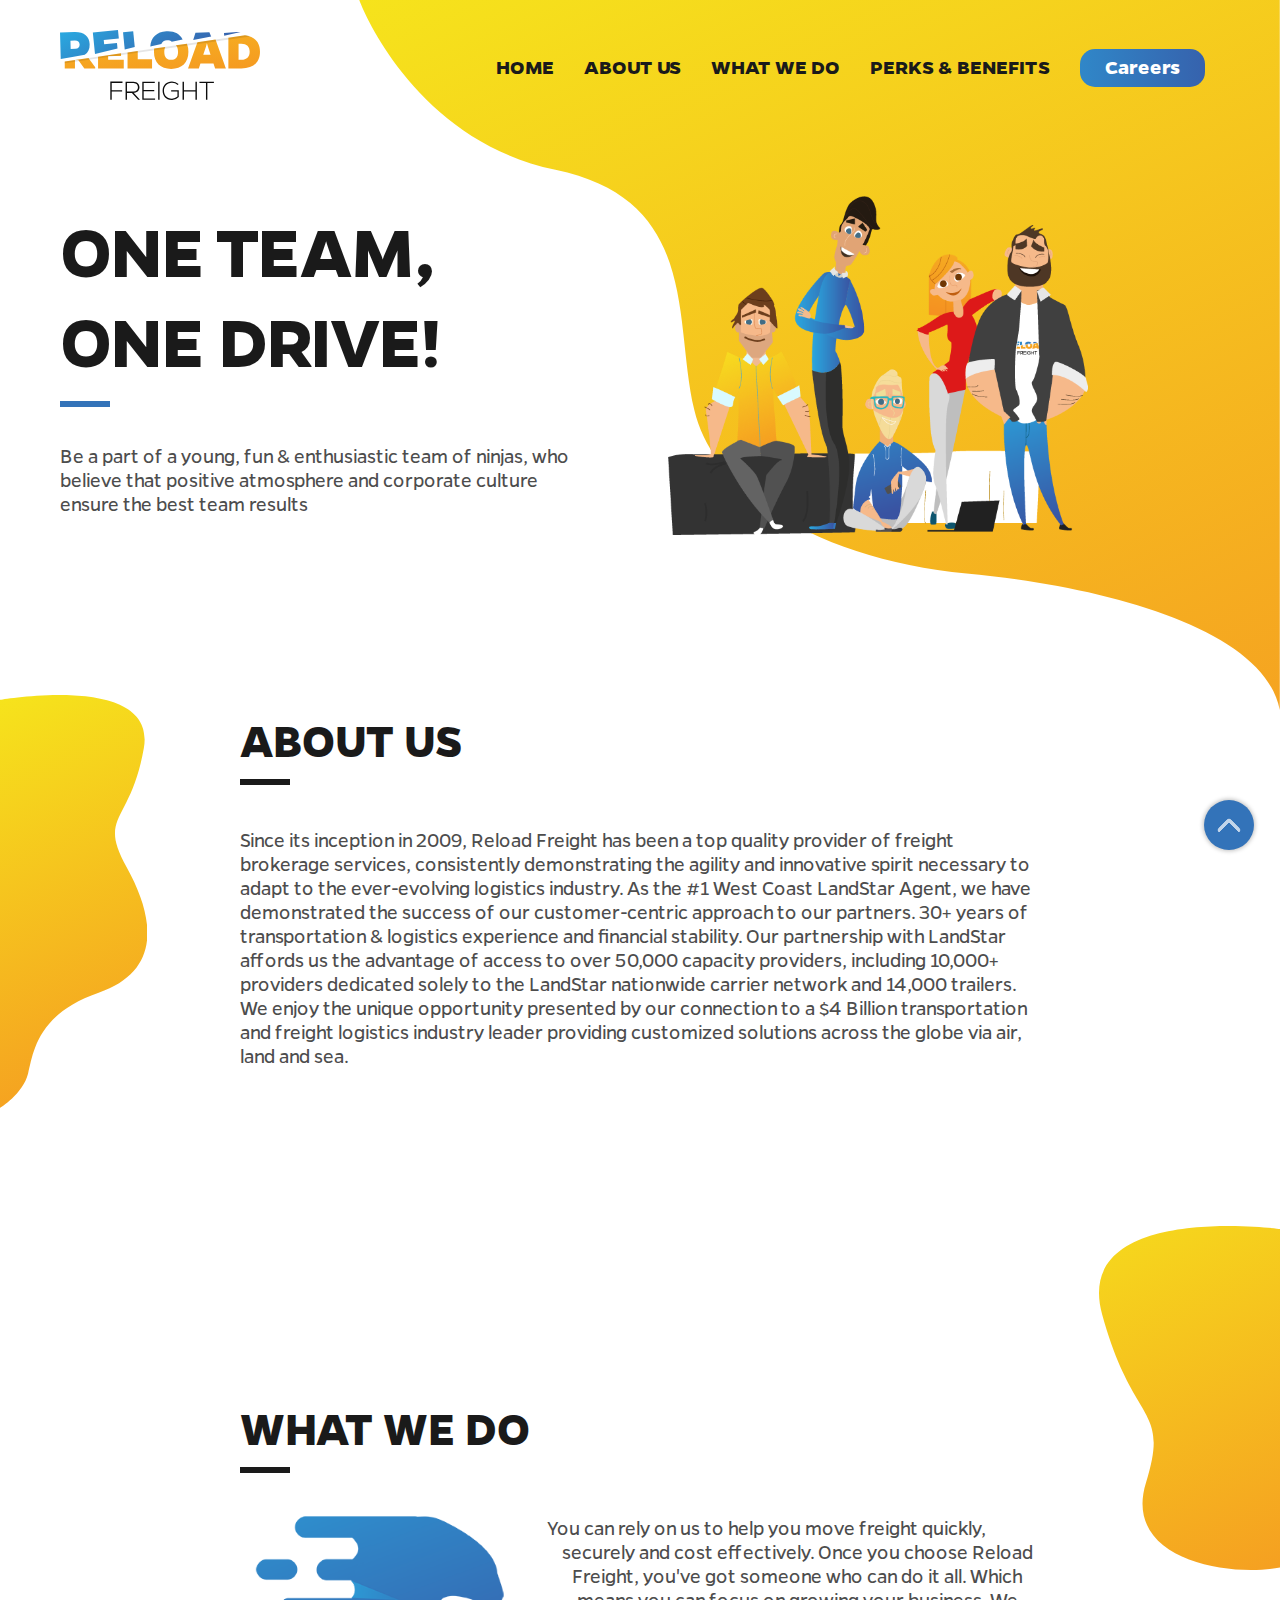
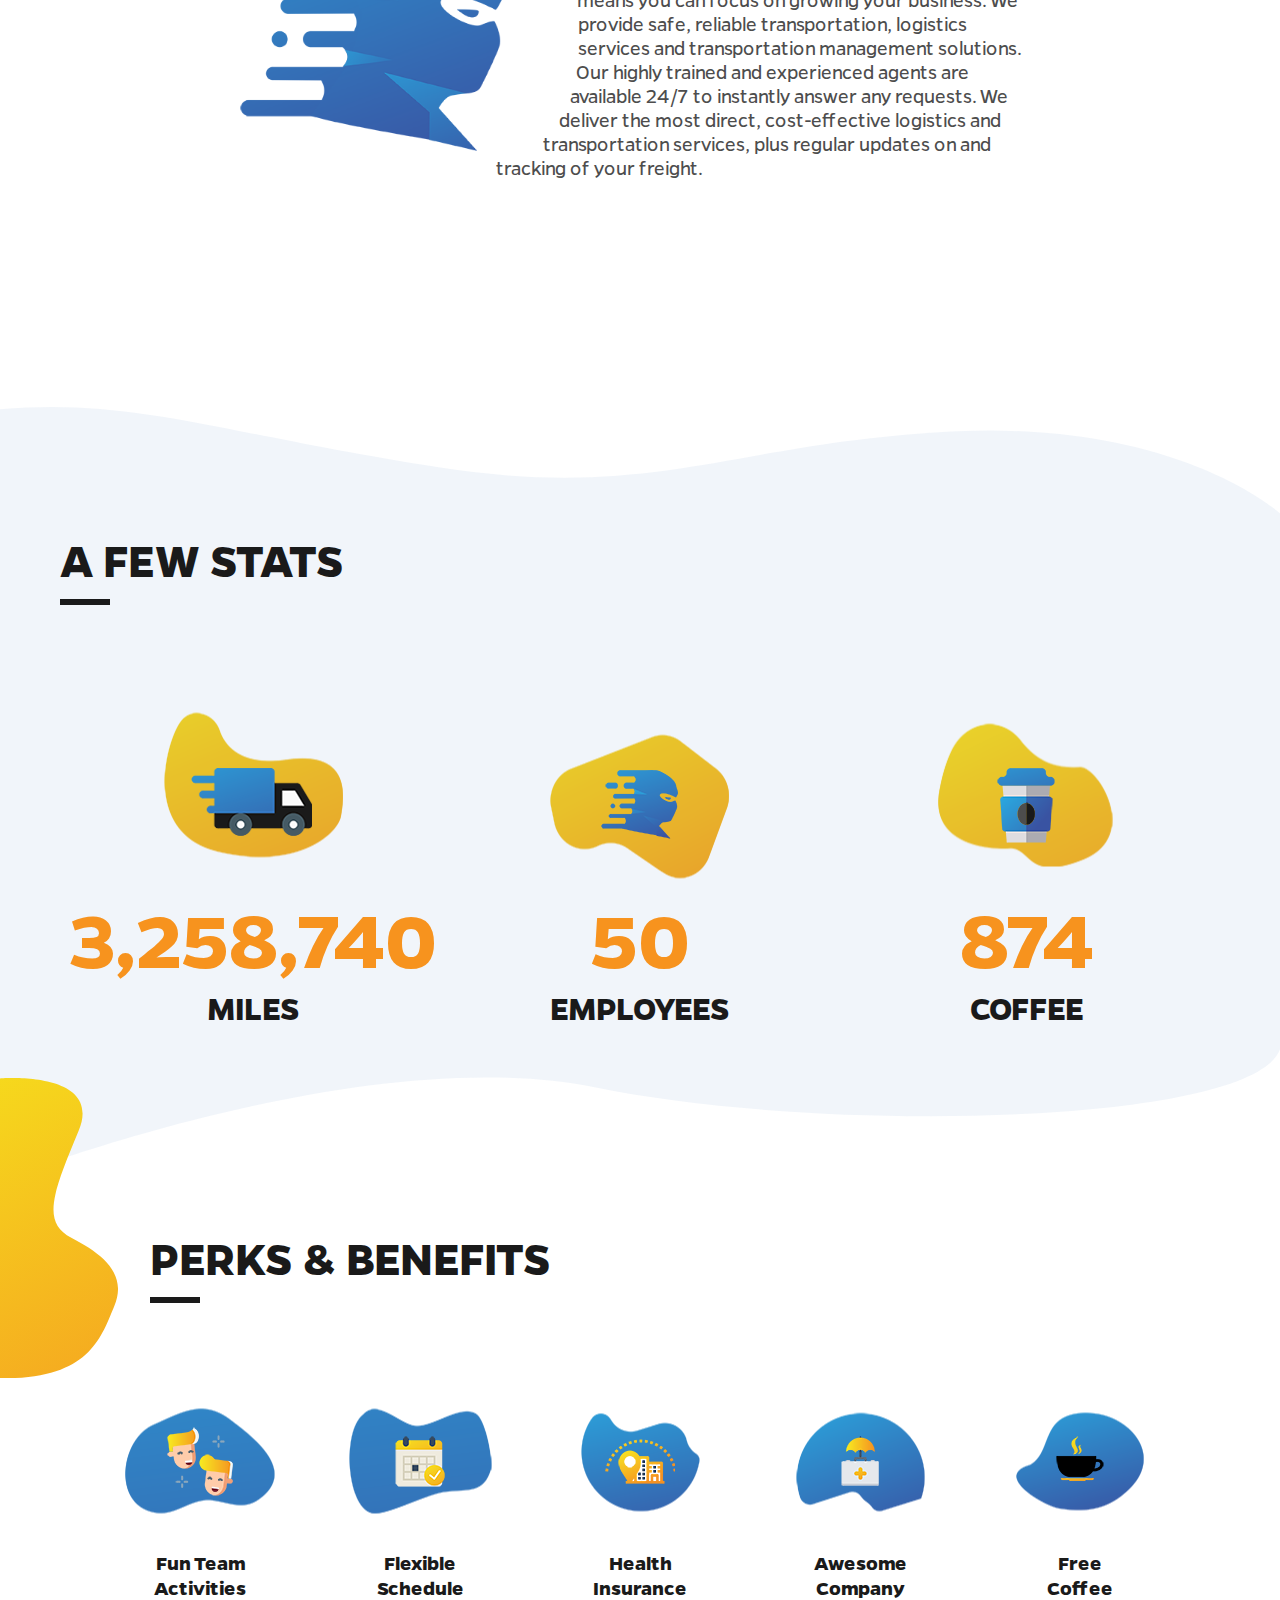
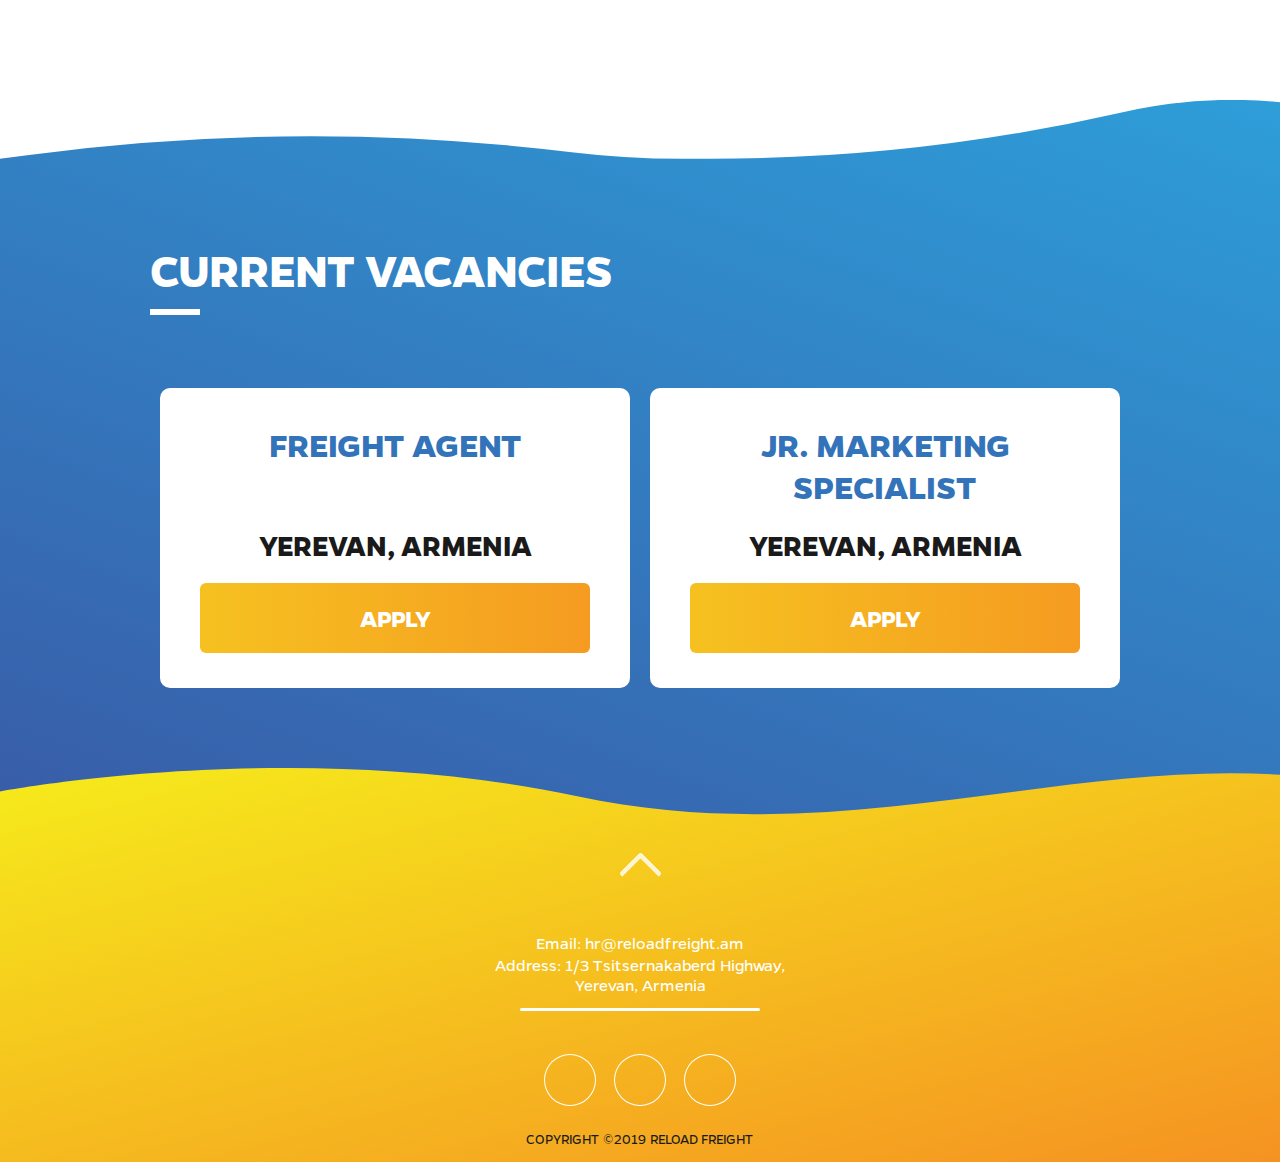
<file: index.html>
<!DOCTYPE html>
<html lang="en">
  <head>
    <!-- Global site tag (gtag.js) - Google Analytics -->
    <script async src="https://www.googletagmanager.com/gtag/js?id=UA-131030607-1"></script>
    <script>
        window.dataLayer = window.dataLayer || [];
        function gtag(){dataLayer.push(arguments);}
        gtag('js', new Date());

        gtag('config', 'UA-131030607-1');
    </script>

    <link rel="icon" type="image/png" href="img/favicon.png" />
    <meta charset="UTF-8">
    <meta name="viewport" content="width=device-width,initial-scale=1.0">
    <meta property="og:type" content="article">
    <meta property="og:description" content="Be a part of a young, fun & enthusiastic team of ninjas, who believe that positive atmosphere and corporate culture ensure the best team results">
    <meta property="og:locale" content="en_GB">
    <meta property="og:title" content="One Team, One Drive!">
    <meta property="og:image" content="http://reloadfreight.am/img/preview.png">
    <meta property="og:url" content="http://reloadfreight.am/">
    <title>Reload Freight</title>
     <!-- stylesheets -->
    <link rel="stylesheet" href="css/style.css"/> 
    <link rel="stylesheet" href="css/jquery.bxslider.css">
    <link rel="stylesheet" href="https://use.fontawesome.com/releases/v5.3.1/css/all.css" integrity="sha384-mzrmE5qonljUremFsqc01SB46JvROS7bZs3IO2EmfFsd15uHvIt+Y8vEf7N7fWAU" crossorigin="anonymous">

    <link rel="stylesheet" href="css/jquery-ui.css"/>
    <script src="js/jquery-3.2.1.min.js"></script>
    <script src="js/code.js"></script>   
    <!-- <script src="js/scroll.js"></script>    -->
  </head>
  <body class="main">
    <div class="goUp"></div>
    <div class="responsiveMenu">
      <div>
        <div class="close">
          <a href="#"></a>
        </div>
        <!--for sidebarBack-->
        <ul>
          <li><a href="#home">HOME</a></li>
          <li><a href="#aboutUs">ABOUT US</a></li>
          <li><a href="#whatDo">WHAT WE DO</a></li>
          <li><a href="#perks">PERKS  &amp; BENEFITS</a></li>
          <li class="active"><a href="career.html">CAREERS</a></li>
        </ul>
      </div>
    </div>
    <section id="home" class="top">
      <div class="container"> 
        <header>
          <div class="logo"> 
            <a href="index.html"><img src="img/logo.svg" alt="reload"></a>
          </div><!--for logo-->
          <nav>
            <ul>
              <li><a href="#home">HOME</a></li>
              <li><a href="#aboutUs">ABOUT US</a></li>
              <li><a href="#whatDo">WHAT WE DO</a></li>
              <li><a href="#perks">PERKS  &amp; BENEFITS</a></li>
              <li class="btn"><a href="career.html">Careers</a></li>
            </ul>
          </nav>
          <div class="burgerMenu"><span></span></div>
        </header>
        <div class="team">
          <div class="left">
            <h1 class="title">ONE TEAM, <br/>ONE DRIVE!</h1>
            <p class="text">Be a part of a young, fun & enthusiastic team of ninjas, who believe that positive atmosphere and corporate culture ensure the best team results</p>            
          </div><!--for left-->
          <div class="right">
            <img src="img/teamBg.png" alt="team">
          </div><!--for right-->
        </div><!--for team-->
      </div><!--for container-->
    </section><!--for top-->
    
    <section id="aboutUs">      
      <div class="container">  
        <h1 class="title">ABOUT US</h1>
        <p class="text">Since its inception in 2009, Reload Freight has been a top quality provider of freight brokerage services, consistently demonstrating the agility and innovative spirit necessary to adapt to the ever-evolving logistics industry. As the #1 West Coast LandStar Agent, we have demonstrated the success of our customer-centric approach to our partners. 30+ years of transportation & logistics experience and financial stability.  Our partnership with LandStar affords us the advantage of access to over 50,000 capacity providers, including 10,000+ providers dedicated solely to the LandStar nationwide carrier network and 14,000 trailers. We enjoy the unique opportunity presented by our connection to a $4 Billion transportation and freight logistics industry leader providing customized solutions across the globe via air, land and sea. </p>
      </div>
    </section><!--for aboutUs-->
    <section id="whatDo">
      <div class="container">  
        <h1 class="title">WHAT WE DO</h1>
        <div>
          <img src="img/ninja.png" alt="ninja">
          <p class="text">You can rely on us to help you move freight quickly, securely and cost effectively. Once you choose Reload Freight, you've got someone who can do it all. Which means you can focus on growing your business. We provide safe, reliable transportation, logistics services and transportation management solutions. Our highly trained and experienced agents are available 24/7 to instantly answer any requests. We deliver the most direct, cost-effective logistics and transportation services, plus regular updates on and tracking of your freight.</p>
        </div>
      </div>
    </section><!--for whatDo-->
    <section class="stats">
      <svg class="statsBg statTop" data-name="Layer 1" xmlns="http://www.w3.org/2000/svg" xmlns:xlink="http://www.w3.org/1999/xlink" viewBox="0 0 1920 184.76"><path class="cls-1" d="M1920,184.76V159.54s-151-138-484-123-449,105-778,54-456-105-658-87V184.76Z"/></svg>
      <svg class="statsBg statBottom" data-name="Layer 1" xmlns="http://www.w3.org/2000/svg" xmlns:xlink="http://www.w3.org/1999/xlink" viewBox="0 0 1920 229.06"><path class="cls-1" d="M1920,0V32.06c-40,112-676,129-1028,57s-892,140-892,140V0Z" transform="translate(0 0)"/></svg>
      <div class="container">  
        <h1 class="title">A FEW STATS</h1>
        <div class="statsWrap">
          <div>
            <span class="statImg statsMiles"></span>
            <h2 class="statValue counter" data-counter-time="1000" data-counter-delay="10">3,258,740</h2>
            <p class="statName">MILES</p>
          </div>
          <div>
            <span class="statImg statsEmployee"></span>
            <h2 class="statValue counter" data-counter-time="500" data-counter-delay="10">50</h2>
            <p class="statName">EMPLOYEES</p>
          </div>
          <div>
            <span class="statImg statsCoffee"></span>
            <h2 class="statValue counter" data-counter-time="800" data-counter-delay="10" >874</h2>
            <p class="statName">COFFEE</p>
          </div>
        </div><!--for statsWrap-->    
      </div><!--for container-->
    </section><!--for stats-->
    <section id="perks" class="perks">     
      <div class="container">  
        <h1 class="title">PERKS  &amp; BENEFITS</h1>
        <div class="perksWrap">
          <div>
            <span class="perksImg perksFun"></span>
            <h3 class="perksValue">Fun Team Activities</h3>
          </div>
          <div>
            <span class="perksImg perksSchedule"></span>
            <h3 class="perksValue">Flexible Schedule</h3>
          </div>
          <div>
            <span class="perksImg perksInsurance"></span>
            <h3 class="perksValue">Health Insurance</h3>
          </div>
          <div>
            <span class="perksImg perksCulture"></span>
            <h3 class="perksValue">Awesome Company</h3>
          </div>
          <div>
            <span class="perksImg perksCoffee"></span>
            <h3 class="perksValue">Free Coffee</h3>
          </div>
        </div><!--for perksWrap-->    
      </div><!--for container-->
    </section><!--for perks-->
    <section class="vacancy">      
      <div class="container">  
        <h1 class="title">CURRENT VACANCIES</h1>
        <ul class="vacancyWrap">
          <li class="vacancySlide">
            <h3 class="position oneRow">FREIGHT AGENT</h3>
            <p class="location">YEREVAN, ARMENIA</p>
            <a href="career.html" class="vacancyLink">APPLY</a>
          </li>
          <li class="vacancySlide">
            <h3 class="position">JR. MARKETING SPECIALIST</h3>
            <p class="location">YEREVAN, ARMENIA</p>
            <a href="career.html" class="vacancyLink">APPLY</a>
          </li>          
        </ul><!--for vacancyWrap-->    
      </div><!--for container-->
    </section><!--for vacancy-->
    <footer>      
      <a href="#home" class="arrowUp"></a>
      <ul class="contacts">
        <!-- <li>Phone: (374)55 555 555</li> -->
        <li>Email: hr@reloadfreight.am</li>
        <li>Address: 1/3 Tsitsernakaberd Highway,<br/> Yerevan, Armenia</li>        
      </ul>
      <ul class="social">
        <li class="fb"><a href="https://www.facebook.com/reloadfreight/" class="fab fa-facebook-f"></a></li>
        <li class="insta"><a href="#" class="fab fa-instagram"></a></li>
        <li class="linked"><a href="#" class="fab fa-linkedin-in"></a></li>
      </ul>
      <p class="copyright">COPYRIGHT &copy;2019 RELOAD FREIGHT</p>
    </footer>
    
    <!-- <script src="/path/to/jquery.min.js"></script> -->
    <script src="js/jquery.waypoints.min.js"></script>
    <script src="js/jquery.countup.min.js"></script>
    <script src="js/jquery.bxslider.js"></script>
    <script type="text/javascript">
      $('.counter').countUp();      
        $('.slider').bxSlider({
            minSlides: 1,
            maxSlides: 3,
            moveSlides:1,
            auto: true,
            slideMargin: 30,
            mode: 'horizontal',
            // infiniteLoop: true,
            // responsive: true,
            slideWidth: 400,
            pager: false,
        });             

    </script>

  </body>
</html>
</file>
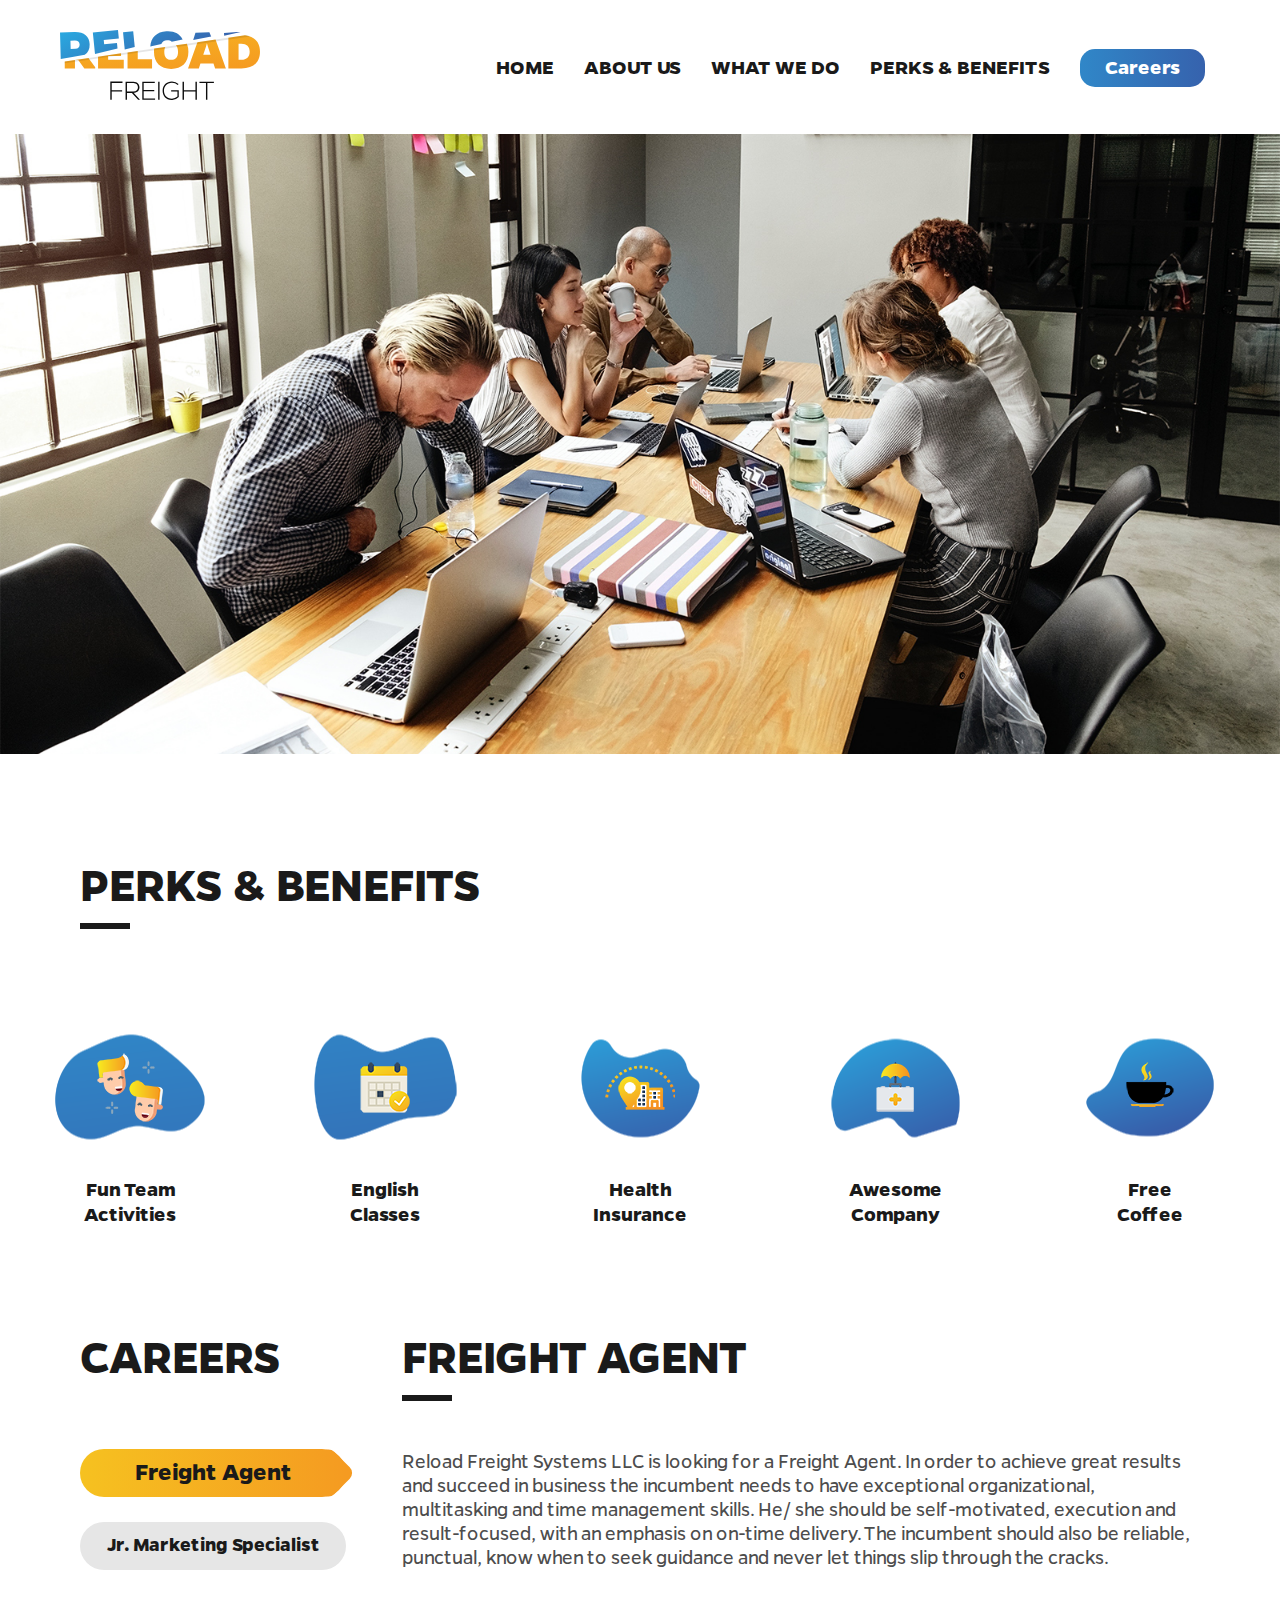
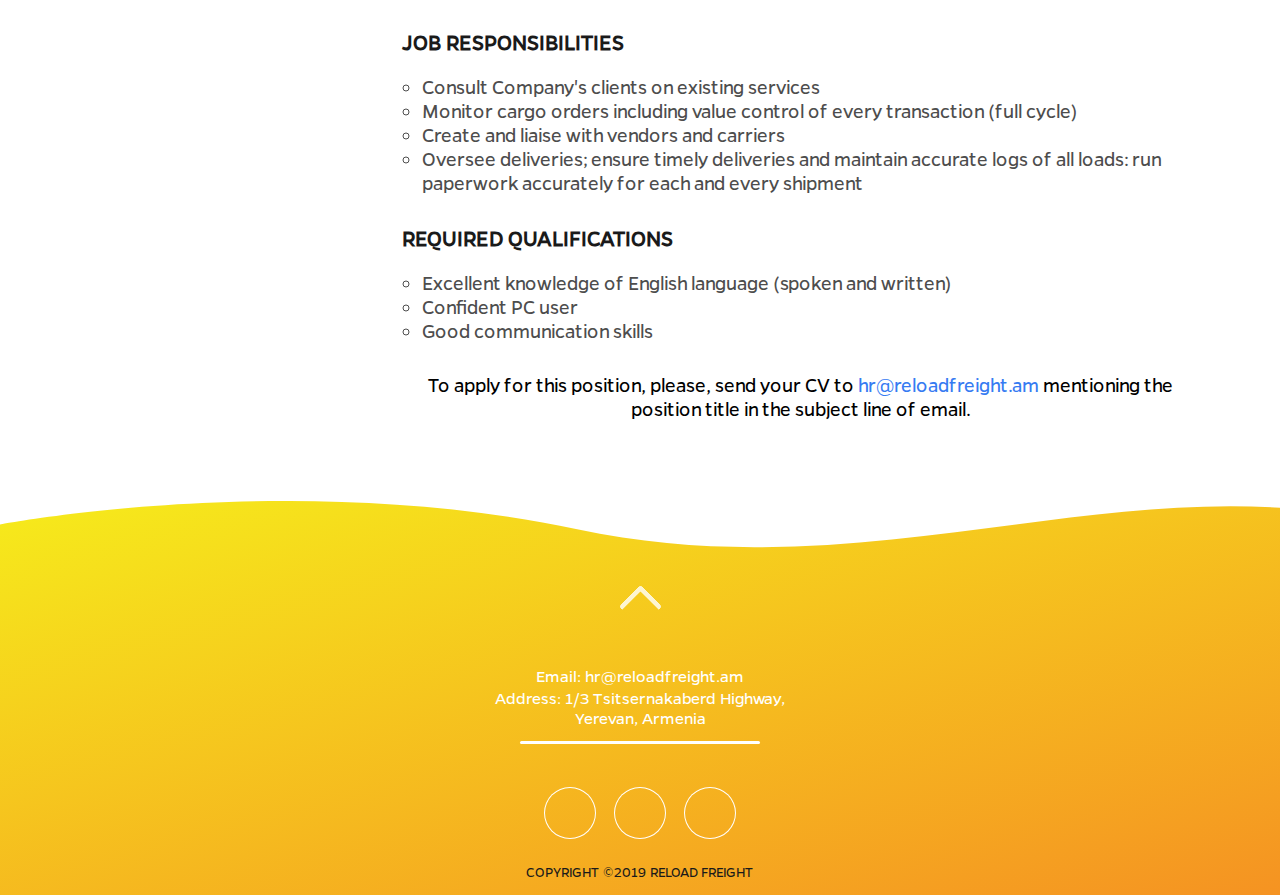
<file: career.html>
<!DOCTYPE html>
<html lang="en">
  <head>
    <!-- Global site tag (gtag.js) - Google Analytics -->
    <script async src="https://www.googletagmanager.com/gtag/js?id=UA-131030607-1"></script>
    <script>
     window.dataLayer = window.dataLayer || [];
     function gtag(){dataLayer.push(arguments);}
     gtag('js', new Date());
     gtag('config', 'UA-131030607-1');
    </script>

    <link rel="icon" type="image/png" href="img/favicon.png" />
    <meta charset="UTF-8">
    <meta name="viewport" content="width=device-width,initial-scale=1.0">
    <title>Reload Freight</title>
     <!-- stylesheets -->
    <link rel="stylesheet" href="css/style.css"/> 
    <link rel="stylesheet" href="https://use.fontawesome.com/releases/v5.3.1/css/all.css" integrity="sha384-mzrmE5qonljUremFsqc01SB46JvROS7bZs3IO2EmfFsd15uHvIt+Y8vEf7N7fWAU" crossorigin="anonymous">

    <link rel="stylesheet" href="css/jquery-ui.css"/>
    <script src="js/jquery-3.2.1.min.js"></script>
    <script src="js/code.js"></script>   
    <!-- <script src="js/scroll.js"></script>    -->
  </head>
  <body>
    <div class="responsiveMenu">
      <div>
        <div class="close">
          <a href="#"></a>
        </div>
        <!--for sidebarBack-->
        <ul>
          <li><a href="index.html">HOME</a></li>
          <li><a href="index.html">ABOUT US</a></li>
          <li><a href="index.html">WHAT WE DO</a></li>
          <li><a href="index.html">PERKS  &amp; BENEFITS</a></li>
          <li class="active"><a href="#">CAREERS</a></li>
        </ul>
      </div>
    </div>
    <div class="container">
      <header>
        <div class="logo"> 
          <a href="index.html"><img src="img/logo.svg" alt="reload"></a>
        </div><!--for logo-->
        <nav>
          <ul>
            <li><a href="index.html">HOME</a></li>
            <li><a href="index.html">ABOUT US</a></li>
            <li><a href="index.html">WHAT WE DO</a></li>
            <li><a href="index.html">PERKS  &amp; BENEFITS</a></li>
            <li class="btn"><a href="#">Careers</a></li>
          </ul>
        </nav>
        <div class="burgerMenu"><span></span></div>
      </header>
    </div>
    <section class="banner">        
    </section>
    <section id="perks">
      <div class="container">  
        <h1 class="title">PERKS  &amp; BENEFITS</h1>
        <div class="perksWrap">
          <div>
            <span class="perksImg perksFun"></span>
            <h3 class="perksValue">Fun Team Activities</h3>
          </div>
          <div>
            <span class="perksImg perksSchedule"></span>
            <h3 class="perksValue">English Classes</h3>
          </div>
          <div>
            <span class="perksImg perksInsurance"></span>
            <h3 class="perksValue">Health Insurance</h3>
          </div>
          <div>
            <span class="perksImg perksCulture"></span>
            <h3 class="perksValue">Awesome Company</h3>
          </div>
          <div>
            <span class="perksImg perksCoffee"></span>
            <h3 class="perksValue">Free Coffee</h3>
          </div>
        </div><!--for perksWrap-->    
      </div><!--for container-->
    </section><!--for perks-->
    <section class="careers">
      <div class="container">
        <div class="sidebar">
          <h2 class="title">CAREERS</h2>
          <ul>
            <li class="career selected" data-type="broker">Freight Agent</li>
            <li class="career" data-type="market">Jr. Marketing Specialist</li>
            
          </ul>
          <div class="selectWrap">
            <select class="careerSelect">
              <option class="career selected" data-type="broker">Freight Agent</option>
              <option class="career" data-type="market">Jr. Marketing Specialist</option>
              
            </select>
          </div>
        </div><!--for sidebar-->
        <main>
          <div class="jobPost active" data-type="broker">            
            <h2 class="title">FREIGHT AGENT</h2>
            <p class="text">Reload Freight Systems LLC is looking for a Freight Agent. In order to achieve great results and succeed in business the incumbent needs to have exceptional organizational, multitasking and time management skills. He/ she should be self-motivated, execution and result-focused, with an emphasis on on-time delivery. The incumbent should also be reliable, punctual, know when to seek guidance and never let things slip through the cracks.</p> 
            <h2 class="list-title">JOB RESPONSIBILITIES</h2>
            <ul class="respons">
              <li>Consult Company's clients on existing services</li>
              <li>Monitor cargo orders including value control of every transaction (full cycle)</li>
              <li>Create and liaise with vendors and carriers</li>
              <li>Oversee deliveries; ensure timely deliveries and maintain accurate logs of all loads: run paperwork accurately for each and every shipment</li>
            </ul>   
            <h2 class="list-title">REQUIRED QUALIFICATIONS</h2>
            <ul class="respons">
              <li>Excellent knowledge of English language (spoken and written)</li>
              <li>Confident PC user</li>
              <li>Good communication skills</li>                
            </ul>
          </div>
          <div class="jobPost" data-type="market">            
            <h2 class="title">JUNIOR MARKETING SPECIALIST</h2>
            <p class="text">Reload Freight Systems LLC is looking for a Junior Marketing Specialist. He/ She will be a key member of the experienced marketing team, that designs, executes, measures, optimizes and adjusts marketing strategies across multiple online channels for U.S based accounts.</p> 
            <h2 class="list-title">JOB RESPONSIBILITIES</h2>
            <ul class="respons">
              <li>Assist with marketing campaigns to ensure achievement of business goals</li>
              <li>Help with audience generation and engagement strategies and campaigns to increase brand awareness</li>
              <li>Work with the team on the development of sales presentations, research data, etc to assist in the sales process</li>
              <li>Assist with social media campaigns</li>
              <li>Assist with other marketing initiatives as assigned</li>
              <li>Works with creative team to come up with branding ideas, graphic designs, advertising & promotional materials </li>
              <li>Identify the appropriate media channels where each product or service's marketing materials can be delivered to the public</li>
              <li>Track marketing strategy results closely and create detailed reports with data analysis and other feedback</li>
              <li>Provide creative direction and insight to design team </li>

            </ul>   
            <h2 class="list-title">REQUIRED QUALIFICATIONS</h2>
            <ul class="respons">
              <li>Rising Junior with BS/MS degree in Marketing, Business or a related field preferred</li>
              <li>Proven 1-year working experience in Marketing/ SMM is a must</li>
              <li>Working knowledge of using social media platforms for business marketing</li>
              <li>Experience in implementing and optimizing Google Adwords, Facebook Ads campaigns</li>
              <li>Excellent verbal and written communication skills including creative/copy writing experience (Armenian, English)</li>
              <li>Familiarity with the latest digital marketing tools and trends</li>  
              <li>Self-starter who can multitask, solve problems, and take ownership of projects</li>
              <li>Strong attention to details</li>               
            </ul>
          </div>
          <div class="apply">
            <p class="text">To apply for this position, please, send your CV to <a href="mailto:hr@reloadfreight.am">hr@reloadfreight.am</a> mentioning the position title in the subject line of email.</p>
          </div>
        </main>
      </div>
    </section><!--for careers-->
    <footer>      
      <a href="#home" class="arrowUp"></a>
      <ul class="contacts">
        <!-- <li>Phone: (374)55 555 555</li> -->
        <li>Email: hr@reloadfreight.am</li>
        <li>Address: 1/3 Tsitsernakaberd Highway,<br/> Yerevan, Armenia</li>    
      </ul>
      <ul class="social">
        <li class="fb"><a href="https://www.facebook.com/reloadfreight/" class="fab fa-facebook-f"></a></li>
        <li class="insta"><a href="#" class="fab fa-instagram"></a></li>
        <li class="linked"><a href="#" class="fab fa-linkedin-in"></a></li>
      </ul>
      <p class="copyright">COPYRIGHT &copy;2019 RELOAD FREIGHT</p>
    </footer>
  </body>
</html>
</file>
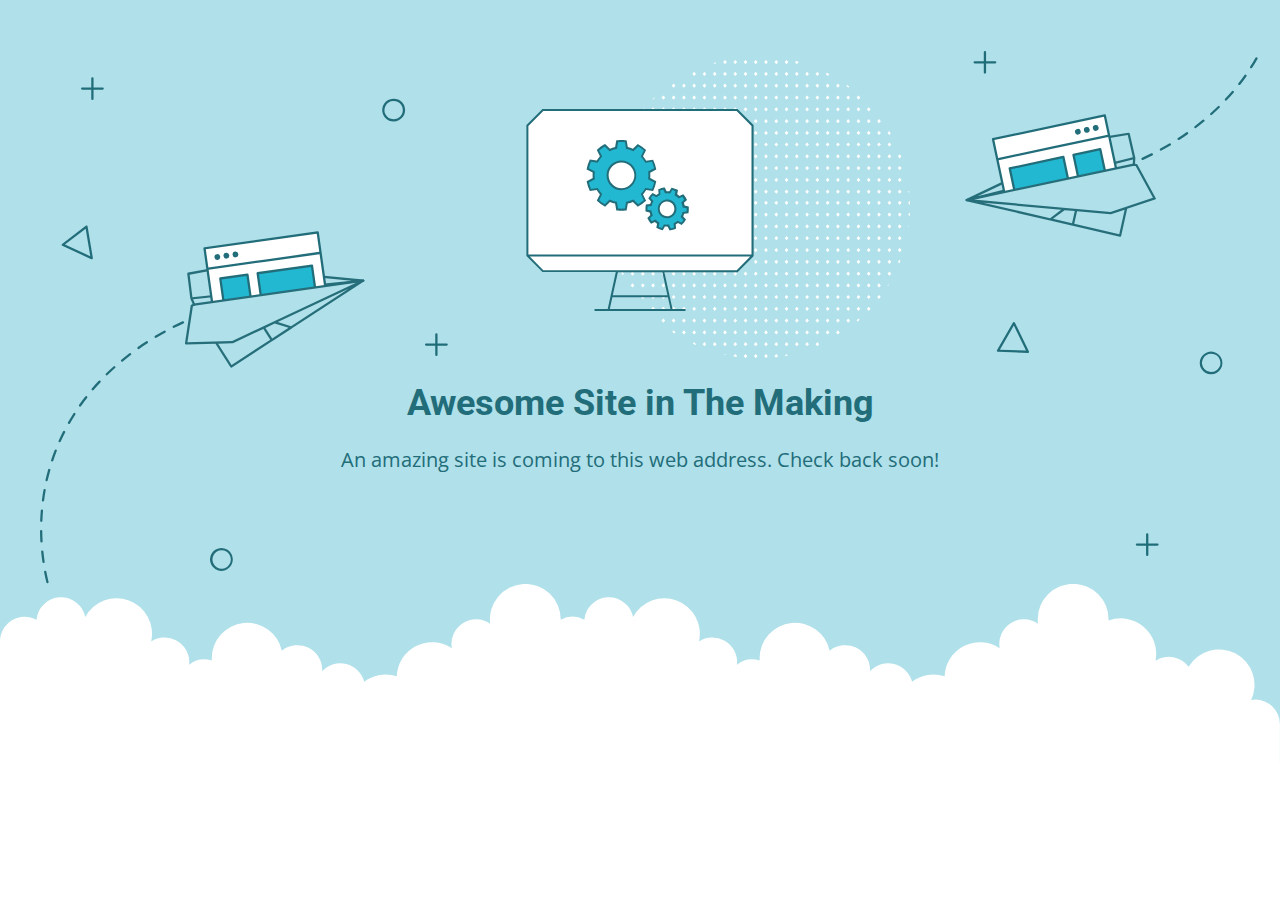
<file: Default.html>
<!DOCTYPE html>
<html lang="en">
<head>
    <meta charset="utf-8" />
    <meta name="viewport" content="width=device-width, initial-scale=1.0">
    <title>Under construction - Awesome site in the making!</title>
    <link href="https://fonts.googleapis.com/css?family=Open+Sans:400,700%7CRoboto:400,700" rel="stylesheet">
<style>
    * {
        box-sizing: border-box;
        -moz-box-sizing: border-box;
        -webkit-tap-highlight-color: transparent;
    }
    body {
        margin: 0;
        padding: 0;
        height: 100%;
        -webkit-text-size-adjust: 100%;
    }
    .fit-wide {
        position: relative;
        overflow: hidden;
        max-width: 1240px;
        margin: 0 auto;
        padding-top: 60px;
        padding-bottom: 60px;
        padding-left: 20px;
        padding-right: 20px;
    }
    .background-wrap { position: relative; }
    .background-wrap.cloud-blue { background-color: #b0e0e9; }
    .background-wrap.white { background-color: #fff; }
    .title { 
        position: relative; 
        text-align: center;
        margin: 20px auto 10px;
    }
    .title--regular { font-family: 'Roboto', Arial, sans-serif; }
    .title--size-large { font-size: 36px; line-height: 46px; }
    .title--size-semimedium { font-size: 20px; line-height: 28px; }
    .title--weight-normal { font-weight: 400; }
    .title--weight-bold { font-weight: 700; }
    .title--subtitle { 
        padding-bottom: 40px; 
        font-family: 'Open Sans', Arial ,sans-serif; 
        text-align: center;
    }
    .error h1,
    .error p { color: #226d7a; }
    .error--bg__cover {
        position: absolute;
        top: 0;
        width: 100%;
    }
    .error--shape__clouds svg {
        display: block;
    }
    .abstract-half-dot--circle {
        z-index: 0;
        position: absolute;
        left: 15em;
        right: 0;
        width: 300px;
        height: 300px;
        margin: 0 auto;
    }
    .icon-graphic {
        z-index: 1;
        position: relative;
        width: 300px;
        height: 300px;
        margin: 0 auto;
    }
    @media screen and (max-width: 767px) {
        .error--bg__cover { display: none; }
        .abstract-half-dot--circle { left: 0; }
    }
</style>
</head>
<body>
    <div id="container">
        <section class="error content background-wrap cloud-blue">
            <div class="fit-wide">
                <div class="error--bg__cover">
                    <svg id="b84d9c26-c1f1-49ed-af6c-5d5d2e52a772" data-name="Layer 1" xmlns="http://www.w3.org/2000/svg" viewBox="0 0 1085.037 591.033"><title>bg_under_construction</title><path d="M44.929,591.033a1,1,0,0,1-.8-.395c-1.814-2.385-3.607-4.846-5.331-7.313a1,1,0,0,1,1.64-1.146c1.708,2.446,3.485,4.884,5.283,7.249a1,1,0,0,1-.795,1.605Zm-10.314-14.77a1,1,0,0,1-.843-.46c-1.619-2.533-3.207-5.131-4.719-7.722a1,1,0,0,1,1.727-1.008c1.5,2.567,3.072,5.143,4.677,7.651a1,1,0,0,1-.842,1.539ZM25.54,560.705a1,1,0,0,1-.885-.532c-1.406-2.657-2.776-5.375-4.069-8.083a1,1,0,0,1,1.8-.862c1.281,2.683,2.638,5.377,4.031,8.009a1,1,0,0,1-.882,1.468Zm-7.763-16.251a1,1,0,0,1-.92-.608c-1.18-2.759-2.317-5.584-3.38-8.391a1,1,0,1,1,1.87-.709c1.053,2.783,2.18,5.58,3.349,8.315a1,1,0,0,1-.526,1.313A1.012,1.012,0,0,1,17.777,544.454ZM11.4,527.612a1,1,0,0,1-.949-.686c-.943-2.851-1.836-5.76-2.657-8.649a1,1,0,0,1,1.924-.547c.813,2.862,1.7,5.744,2.632,8.569a1,1,0,0,1-.636,1.262A.983.983,0,0,1,11.4,527.612Zm-4.916-17.32a1,1,0,0,1-.972-.769c-.694-2.923-1.333-5.9-1.9-8.845a1,1,0,1,1,1.964-.377c.56,2.918,1.192,5.865,1.88,8.759a1,1,0,0,1-.742,1.2A.968.968,0,0,1,6.488,510.292ZM3.1,492.613a1,1,0,0,1-.988-.855c-.435-2.971-.808-5.992-1.11-8.978a1,1,0,1,1,1.99-.2c.3,2.957.668,5.947,1.1,8.89a1,1,0,0,1-.844,1.133A.918.918,0,0,1,3.1,492.613Zm-1.8-17.9a1,1,0,0,1-1-.945c-.166-3-.265-6.039-.294-9.041a1,1,0,0,1,.99-1.009H1a1,1,0,0,1,1,.99c.029,2.972.127,5.982.292,8.949a1,1,0,0,1-.944,1.054Zm-.17-17.994H1.085a1,1,0,0,1-.963-1.036c.11-3,.293-6.038.542-9.03a1,1,0,0,1,1.993.166c-.247,2.962-.427,5.968-.536,8.938A1,1,0,0,1,1.122,456.714Zm1.5-17.929a.976.976,0,0,1-.132-.009,1,1,0,0,1-.862-1.121c.392-2.977.859-5.983,1.391-8.938a1,1,0,1,1,1.968.353C4.462,432,4,434.97,3.613,437.915A1,1,0,0,1,2.623,438.785Zm3.189-17.707a1.03,1.03,0,0,1-.226-.025,1,1,0,0,1-.75-1.2c.673-2.928,1.427-5.878,2.239-8.765A1,1,0,1,1,9,411.63c-.8,2.857-1.55,5.775-2.216,8.672A1,1,0,0,1,5.812,421.078Zm4.871-17.317a1,1,0,0,1-.949-1.317c.952-2.845,1.986-5.706,3.077-8.5a1,1,0,1,1,1.863.727c-1.078,2.766-2.1,5.6-3.043,8.411A1,1,0,0,1,10.683,403.761Zm6.532-16.752a1.018,1.018,0,0,1-.408-.087,1,1,0,0,1-.5-1.322c1.227-2.742,2.54-5.488,3.9-8.16a1,1,0,0,1,1.782.906c-1.345,2.644-2.643,5.359-3.857,8.071A1,1,0,0,1,17.215,387.009Zm8.151-16.033a.988.988,0,0,1-.5-.132,1,1,0,0,1-.372-1.364c1.485-2.6,3.06-5.2,4.681-7.74a1,1,0,1,1,1.685,1.076c-1.6,2.513-3.161,5.089-4.63,7.656A1,1,0,0,1,25.366,370.976Zm9.678-15.163a1,1,0,0,1-.815-1.578c1.727-2.439,3.544-4.882,5.4-7.257a1,1,0,1,1,1.577,1.231c-1.836,2.35-3.634,4.767-5.343,7.182A1,1,0,0,1,35.044,355.813ZM46.116,341.63a1,1,0,0,1-.759-1.651c1.944-2.268,3.976-4.533,6.039-6.734a1,1,0,1,1,1.459,1.368c-2.043,2.179-4.055,4.422-5.979,6.668A1,1,0,0,1,46.116,341.63ZM58.424,328.5a1,1,0,0,1-.7-1.715c2.134-2.087,4.354-4.169,6.6-6.187a1,1,0,0,1,1.338,1.487c-2.224,2-4.423,4.062-6.537,6.13A1,1,0,0,1,58.424,328.5Zm13.385-12.041a1,1,0,0,1-.639-1.77c2.3-1.9,4.679-3.8,7.078-5.631a1,1,0,0,1,1.214,1.589c-2.377,1.818-4.738,3.7-7.016,5.582A1,1,0,0,1,71.809,316.456ZM86.116,305.52a1,1,0,0,1-.577-1.817c2.442-1.722,4.961-3.429,7.488-5.073a1,1,0,0,1,1.091,1.675c-2.507,1.632-5,3.325-7.427,5.033A1,1,0,0,1,86.116,305.52Zm15.1-9.827a1,1,0,0,1-.516-1.858c2.571-1.542,5.209-3.06,7.841-4.513a1,1,0,1,1,.966,1.751c-2.611,1.441-5.228,2.947-7.777,4.477A1,1,0,0,1,101.213,295.693Zm15.777-8.706a1,1,0,0,1-.452-1.893c2.7-1.366,5.445-2.688,8.152-3.932a1,1,0,0,1,.835,1.818c-2.684,1.233-5.4,2.544-8.085,3.9A1,1,0,0,1,116.99,286.987Z" fill="#226d7a"/><path d="M964.741,140.005a1,1,0,0,1-.418-1.909c2.685-1.233,5.4-2.545,8.084-3.9a1,1,0,1,1,.9,1.785c-2.7,1.365-5.444,2.688-8.152,3.932A1,1,0,0,1,964.741,140.005Zm16.086-8.126a1,1,0,0,1-.485-1.875c2.61-1.44,5.227-2.947,7.779-4.477a1,1,0,1,1,1.029,1.714c-2.572,1.544-5.211,3.062-7.841,4.514A1,1,0,0,1,980.827,131.879Zm15.449-9.27a1,1,0,0,1-.547-1.838c2.513-1.636,5.011-3.329,7.427-5.032a1,1,0,0,1,1.152,1.634c-2.435,1.718-4.955,3.425-7.487,5.074A1.006,1.006,0,0,1,996.276,122.609Zm14.717-10.383a1,1,0,0,1-.609-1.794c2.375-1.814,4.736-3.692,7.018-5.582a1,1,0,1,1,1.275,1.54c-2.3,1.907-4.683,3.8-7.078,5.631A1,1,0,0,1,1010.993,112.226Zm13.863-11.488a1,1,0,0,1-.669-1.744c2.221-2,4.42-4.06,6.536-6.13a1,1,0,0,1,1.4,1.43c-2.136,2.089-4.356,4.171-6.6,6.187A1,1,0,0,1,1024.856,100.738Zm12.864-12.59a1,1,0,0,1-.729-1.684c2.047-2.183,4.058-4.427,5.98-6.668a1,1,0,0,1,1.518,1.3c-1.941,2.264-3.973,4.529-6.039,6.734A1,1,0,0,1,1037.72,88.148Zm11.71-13.665a1,1,0,0,1-.787-1.616c1.83-2.342,3.627-4.758,5.343-7.182a1,1,0,0,1,1.633,1.156c-1.735,2.449-3.551,4.891-5.4,7.257A1,1,0,0,1,1049.43,74.483ZM1059.823,59.8a1,1,0,0,1-.842-1.538c1.6-2.506,3.158-5.082,4.631-7.656a1,1,0,1,1,1.736.993c-1.489,2.6-3.064,5.207-4.681,7.739A1,1,0,0,1,1059.823,59.8Zm8.93-15.613a1,1,0,0,1-.89-1.453c1.343-2.64,2.64-5.356,3.857-8.071a1,1,0,1,1,1.825.817c-1.23,2.746-2.542,5.491-3.9,8.16A1,1,0,0,1,1068.753,44.184Zm7.35-16.411a.986.986,0,0,1-.363-.069,1,1,0,0,1-.569-1.3c1.077-2.759,2.1-5.589,3.044-8.41a1,1,0,0,1,1.9.634c-.953,2.852-1.989,5.713-3.077,8.5A1,1,0,0,1,1076.1,27.773Zm5.707-17.055a.969.969,0,0,1-.271-.038,1,1,0,0,1-.693-1.233c.8-2.856,1.55-5.774,2.216-8.672a1,1,0,0,1,1.949.448c-.674,2.93-1.426,5.879-2.239,8.766A1,1,0,0,1,1081.81,10.718Z" fill="#226d7a"/><path d="M309.461,106.337a9.971,9.971,0,0,1-7.251-3.106h0a10.012,10.012,0,1,1,7.251,3.106Zm0-17.992a8,8,0,0,0-5.8,13.508h0a8,8,0,1,0,5.8-13.508Z" fill="#226d7a"/><path d="M158.863,499.538l-.261,0a10.019,10.019,0,1,1,.261,0Zm-.012-18a8.042,8.042,0,1,0,.208,0C158.99,481.539,158.92,481.538,158.851,481.538Z" fill="#226d7a"/><path d="M1024.863,327.538c-.087,0-.174,0-.261,0a9.927,9.927,0,1,1,.261,0Zm-.012-18a8,8,0,0,0-5.794,13.511h0a7.945,7.945,0,0,0,5.6,2.486,8.038,8.038,0,0,0,5.715-2.2,8,8,0,0,0-5.309-13.8Z" fill="#226d7a"/><path d="M45.272,226.85a1,1,0,0,1-.417-.09L19.49,215.14a1,1,0,0,1-.191-1.7l20.758-15.9a1,1,0,0,1,1.594.629l4.607,27.516a1,1,0,0,1-.986,1.165ZM21.835,214.014l22.139,10.142-4.021-24.018Z" fill="#226d7a"/><path d="M864.386,308.865h-.037l-26.128-.969a1,1,0,0,1-.828-1.5L851.37,282.25a.968.968,0,0,1,.9-.5,1,1,0,0,1,.863.564l12.152,25.114a1,1,0,0,1-.9,1.435Zm-24.429-2.906,22.8.845-10.606-21.92Z" fill="#226d7a"/><path d="M54.856,76.538h-8v-8a1,1,0,0,0-2,0v8h-8a1,1,0,0,0,0,2h8v8a1,1,0,0,0,2,0v-8h8a1,1,0,1,0,0-2Z" fill="#206d7a"/><path d="M355.856,300.538h-8v-8a1,1,0,0,0-2,0v8h-8a1,1,0,0,0,0,2h8v8a1,1,0,0,0,2,0v-8h8a1,1,0,0,0,0-2Z" fill="#206d7a"/><path d="M977.856,475.538h-8v-8a1,1,0,0,0-2,0v8h-8a1,1,0,0,0,0,2h8v8a1,1,0,0,0,2,0v-8h8a1,1,0,0,0,0-2Z" fill="#206d7a"/><path d="M835.856,53.538h-8v-8a1,1,0,0,0-2,0v8h-8a1,1,0,0,0,0,2h8v8a1,1,0,1,0,2,0v-8h8a1,1,0,0,0,0-2Z" fill="#206d7a"/><path d="M283.817,245.786c0-.022.013-.042.018-.064a1.045,1.045,0,0,0,.008-.2c0-.03.011-.056.008-.085,0-.011-.008-.019-.009-.029s0-.027,0-.04v0c0-.007-.006-.014-.008-.02a.985.985,0,0,0-.088-.253.787.787,0,0,0-.039-.07c-.006-.009-.006-.02-.012-.029s-.04-.036-.057-.058a.974.974,0,0,0-.121-.143.887.887,0,0,0-.078-.059.917.917,0,0,0-.086-.05.981.981,0,0,0-.137-.07.917.917,0,0,0-.119-.038.785.785,0,0,0-.082-.015c-.022,0-.041-.015-.063-.017L160,232.857a1.019,1.019,0,0,0-.281.013l-30.052,5.685a1,1,0,0,0-.807,1.1l2.662,21.56a1.015,1.015,0,0,0,.074.272l1.966,4.574-1.156.577a1,1,0,0,0-.542.745l-5,33a1,1,0,0,0,.989,1.15h.027l25.641-.706L166.5,321.225a1,1,0,0,0,.632.44.949.949,0,0,0,.212.023,1,1,0,0,0,.545-.161l35.45-23.063a.819.819,0,0,0,.091-.041c.024-.015.036-.038.057-.055L220.349,287.4a.985.985,0,0,0,.134-.086L283.4,246.376c.023-.014.035-.038.056-.054a.98.98,0,0,0,.136-.121.848.848,0,0,0,.06-.072c.019-.026.036-.051.052-.078a.98.98,0,0,0,.072-.154A.863.863,0,0,0,283.817,245.786ZM203.178,296.18l-5.9-9.233,8.092-3.811,12.136,3.725Zm16.509-10.74-11.631-3.57,62-29.2Zm-59.732-50.579L272.732,245.58,133.39,260l-2.427-19.656ZM133.767,268.2l1.536-.768a1,1,0,0,0,.472-1.289l-1.8-4.191,143.139-14.814L168.2,298.427l-39.18,1.078Zm33.874,51.1-11.788-18.532,12.615-.347a1,1,0,0,0,.4-.1l26.583-12.519,6.052,9.464Z" fill="#256e7a"/><polygon points="249.581 250.259 242.998 203.42 143.972 217.337 150.573 264.308 249.581 250.259" fill="#fff"/><path d="M149.583,264.448l1.98-.281-3.957-28.154,48.523-6.82,48.523-6.819,3.939,28.026,1.98-.281-6.583-46.838a1,1,0,0,0-1.129-.852l-99.026,13.918a1,1,0,0,0-.852,1.129Zm92.564-59.9,2.227,15.844-48.523,6.82-48.523,6.819L145.1,218.188Z" fill="#226d7a"/><polygon points="184.236 259.531 181.538 240.333 157.771 243.673 160.474 262.903 184.236 259.531" fill="#22b8d1"/><polygon points="240.67 251.524 237.983 232.4 190.45 239.08 193.146 258.267 240.67 251.524" fill="#22b8d1"/><path d="M194.137,258.126l-2.558-18.195,45.553-6.4,2.548,18.135,1.98-.281-2.687-19.122a1,1,0,0,0-1.129-.852l-47.533,6.681a1,1,0,0,0-.851,1.129l2.7,19.188Z" fill="#226d7a"/><path d="M161.464,262.762,158.9,244.524l21.787-3.062,2.558,18.21,1.981-.281-2.7-19.2a1,1,0,0,0-1.13-.851l-23.766,3.34a1,1,0,0,0-.851,1.129l2.7,19.231Z" fill="#226d7a"/><path d="M154.779,222.382a2.537,2.537,0,1,1-2.128,2.824,2.5,2.5,0,0,1,2.128-2.824" fill="#226d7a"/><path d="M162.7,221.269a2.537,2.537,0,1,1-2.128,2.823,2.5,2.5,0,0,1,2.128-2.823" fill="#226d7a"/><path d="M170.623,220.155a2.538,2.538,0,1,1-2.128,2.824,2.5,2.5,0,0,1,2.128-2.824" fill="#226d7a"/><path d="M134.855,267.538a1,1,0,0,1-.14-1.99l148-21a1,1,0,1,1,.282,1.98l-148,21A.988.988,0,0,1,134.855,267.538Z" fill="#256e7a"/><path d="M810.138,175.693a.98.98,0,0,0,.121.12c.025.02.049.038.075.056s.053.032.082.047a.991.991,0,0,0,.169.067c.025.008.044.026.07.032l73.125,16.944a.9.9,0,0,0,.155.036l19.6,4.542c.026.008.046.026.072.032a.859.859,0,0,0,.1.008l41.2,9.547a1,1,0,0,0,.568-.035.941.941,0,0,0,.191-.094,1,1,0,0,0,.443-.63l5.214-23.6,24.336-8.106.026-.009a1,1,0,0,0,.536-1.419l-15.986-29.3a1,1,0,0,0-.763-.515l-1.284-.147.283-4.97a.947.947,0,0,0-.024-.281l-4.872-21.17a1,1,0,0,0-1.136-.763l-30.185,4.936a1.007,1.007,0,0,0-.268.084L810.452,174.137c-.02.01-.034.027-.054.037s-.048.026-.072.042a.944.944,0,0,0-.1.078.92.92,0,0,0-.1.112c-.022.026-.045.048-.065.076s-.037.053-.052.082a.986.986,0,0,0-.065.177.621.621,0,0,0-.034.074c0,.01,0,.02,0,.031,0,.026-.01.051-.013.078a1,1,0,0,0,0,.268c0,.007,0,.015,0,.022v0c0,.013.01.024.013.037s0,.02,0,.031c.008.028.027.049.037.077a.931.931,0,0,0,.077.187.522.522,0,0,0,.038.054A1.1,1.1,0,0,0,810.138,175.693Zm76.289,15.826,10.131-7.651,8.907.814-2.39,10.7Zm-61.081-14.153L893.6,183.6l-9.709,7.333Zm126.492-59.155,4.442,19.3L820.409,171.618l102.31-48.645Zm22.056,54.928-37.186,12.387L816.825,174.579,956.4,139.544l-.259,4.554a1,1,0,0,0,.884,1.051l1.706.2Zm-68.871,22.689,2.45-10.963,29.261,2.672a1.009,1.009,0,0,0,.408-.048l11.972-3.988-4.738,21.446Z" fill="#256e7a"/><polygon points="843.764 168.096 833.93 121.83 931.745 101.039 941.606 147.435 843.764 168.096" fill="#fff"/><path d="M932.723,100.831a1,1,0,0,0-1.186-.77l-97.815,20.791a1,1,0,0,0-.77,1.186l9.834,46.265,1.957-.413-5.885-27.683,47.93-10.188,47.929-10.187,5.911,27.809,1.957-.413Zm-1.749,1.394,3.327,15.65-47.929,10.188-47.93,10.188L835.116,122.6Z" fill="#226d7a"/><polygon points="908.34 154.46 904.309 135.496 927.785 130.506 931.822 149.501 908.34 154.46" fill="#22b8d1"/><polygon points="852.57 166.237 848.555 147.347 895.506 137.367 899.534 156.319 852.57 166.237" fill="#22b8d1"/><path d="M898.556,156.526l-3.82-17.972-44.995,9.563,3.807,17.913-1.956.414-4.016-18.889a1,1,0,0,1,.771-1.186l46.951-9.98a1,1,0,0,1,1.186.771l4.029,18.953Z" fill="#226d7a"/><path d="M930.844,149.708l-3.829-18.015-21.52,4.574,3.824,17.986-1.957.413L903.331,135.7a1,1,0,0,1,.77-1.186l23.476-4.99a1,1,0,0,1,1.186.771l4.037,19Z" fill="#226d7a"/><path d="M923.315,109.476a2.538,2.538,0,1,0,2.965,1.926,2.5,2.5,0,0,0-2.965-1.926" fill="#226d7a"/><path d="M915.489,111.139a2.538,2.538,0,1,0,2.966,1.926,2.5,2.5,0,0,0-2.966-1.926" fill="#226d7a"/><path d="M907.664,112.8a2.537,2.537,0,1,0,2.965,1.925,2.5,2.5,0,0,0-2.965-1.925" fill="#226d7a"/><path d="M957.482,145.094a1,1,0,0,0-.55-1.918L810.675,174.062a1,1,0,1,0,.413,1.957l146.257-30.885A1.075,1.075,0,0,0,957.482,145.094Z" fill="#256e7a"/></svg>
                </div>
                <div>
                    <div class="abstract-half-dot--circle">
                        <svg id="a57f7293-9654-4013-9c82-7cad22fc3689" data-name="Layer 1" xmlns="http://www.w3.org/2000/svg" viewBox="0 0 300 298.181"><title>circle_dots</title><polygon points="145.742 133.848 147.581 131.734 145.742 129.621 143.904 131.734 145.742 133.848" fill="#fff"/><polygon points="145.742 122.041 147.581 119.928 145.742 117.814 143.904 119.928 145.742 122.041" fill="#fff"/><polygon points="145.742 110.235 147.581 108.122 145.742 106.008 143.904 108.122 145.742 110.235" fill="#fff"/><polygon points="145.742 98.429 147.581 96.316 145.742 94.202 143.904 96.316 145.742 98.429" fill="#fff"/><polygon points="145.742 86.624 147.581 84.51 145.742 82.396 143.904 84.51 145.742 86.624" fill="#fff"/><polygon points="156.015 129.621 154.177 131.734 156.015 133.848 157.854 131.734 156.015 129.621" fill="#fff"/><polygon points="156.015 117.814 154.177 119.928 156.015 122.041 157.854 119.928 156.015 117.814" fill="#fff"/><polygon points="156.015 106.008 154.177 108.122 156.015 110.235 157.854 108.122 156.015 106.008" fill="#fff"/><polygon points="156.015 94.202 154.177 96.316 156.015 98.429 157.854 96.316 156.015 94.202" fill="#fff"/><polygon points="156.015 82.396 154.177 84.51 156.015 86.624 157.854 84.51 156.015 82.396" fill="#fff"/><polygon points="166.288 129.621 164.45 131.734 166.288 133.848 168.13 131.734 166.288 129.621" fill="#fff"/><polygon points="166.288 117.814 164.45 119.928 166.288 122.041 168.13 119.928 166.288 117.814" fill="#fff"/><polygon points="166.288 106.008 164.45 108.122 166.288 110.235 168.13 108.122 166.288 106.008" fill="#fff"/><polygon points="166.288 94.202 164.45 96.316 166.288 98.429 168.13 96.316 166.288 94.202" fill="#fff"/><polygon points="168.128 84.51 166.288 82.396 164.45 84.51 166.288 86.624 168.128 84.51" fill="#fff"/><polygon points="176.563 129.621 174.724 131.734 176.563 133.848 178.401 131.734 176.563 129.621" fill="#fff"/><polygon points="176.563 117.814 174.724 119.928 176.563 122.041 178.401 119.928 176.563 117.814" fill="#fff"/><polygon points="176.563 106.008 174.724 108.122 176.563 110.235 178.401 108.122 176.563 106.008" fill="#fff"/><polygon points="176.563 94.202 174.724 96.316 176.563 98.429 178.401 96.316 176.563 94.202" fill="#fff"/><polygon points="176.563 82.396 174.724 84.51 176.563 86.624 178.401 84.51 176.563 82.396" fill="#fff"/><polygon points="186.835 129.621 184.997 131.734 186.835 133.848 188.674 131.734 186.835 129.621" fill="#fff"/><polygon points="186.835 117.814 184.997 119.928 186.835 122.041 188.674 119.928 186.835 117.814" fill="#fff"/><polygon points="186.835 106.008 184.997 108.122 186.835 110.235 188.674 108.122 186.835 106.008" fill="#fff"/><polygon points="186.835 94.202 184.997 96.316 186.835 98.429 188.674 96.316 186.835 94.202" fill="#fff"/><polygon points="186.835 82.396 184.997 84.51 186.835 86.624 188.674 84.51 186.835 82.396" fill="#fff"/><polygon points="197.11 129.621 195.268 131.734 197.11 133.848 198.948 131.734 197.11 129.621" fill="#fff"/><polygon points="197.11 117.814 195.268 119.928 197.11 122.041 198.948 119.928 197.11 117.814" fill="#fff"/><polygon points="197.11 106.008 195.268 108.122 197.11 110.235 198.948 108.122 197.11 106.008" fill="#fff"/><polygon points="197.11 94.202 195.268 96.316 197.11 98.429 198.948 96.316 197.11 94.202" fill="#fff"/><polygon points="197.11 82.396 195.27 84.51 197.11 86.624 198.948 84.51 197.11 82.396" fill="#fff"/><polygon points="207.383 129.621 205.545 131.734 207.383 133.848 209.221 131.734 207.383 129.621" fill="#fff"/><polygon points="207.383 117.814 205.545 119.928 207.383 122.041 209.221 119.928 207.383 117.814" fill="#fff"/><polygon points="207.383 106.008 205.545 108.122 207.383 110.235 209.221 108.122 207.383 106.008" fill="#fff"/><polygon points="207.383 94.202 205.545 96.316 207.383 98.429 209.221 96.316 207.383 94.202" fill="#fff"/><polygon points="207.383 82.396 205.545 84.51 207.383 86.624 209.221 84.51 207.383 82.396" fill="#fff"/><polygon points="217.656 129.621 215.817 131.734 217.656 133.848 219.497 131.734 217.656 129.621" fill="#fff"/><polygon points="217.656 117.814 215.817 119.928 217.656 122.041 219.497 119.928 217.656 117.814" fill="#fff"/><polygon points="217.656 106.008 215.817 108.122 217.656 110.235 219.497 108.122 217.656 106.008" fill="#fff"/><polygon points="217.656 94.202 215.817 96.316 217.656 98.429 219.497 96.316 217.656 94.202" fill="#fff"/><polygon points="219.496 84.51 217.656 82.396 215.817 84.51 217.656 86.624 219.496 84.51" fill="#fff"/><polygon points="227.93 129.621 226.092 131.734 227.93 133.848 229.769 131.734 227.93 129.621" fill="#fff"/><polygon points="227.93 117.814 226.092 119.928 227.93 122.041 229.769 119.928 227.93 117.814" fill="#fff"/><polygon points="227.93 106.008 226.092 108.122 227.93 110.235 229.769 108.122 227.93 106.008" fill="#fff"/><polygon points="227.93 94.202 226.092 96.316 227.93 98.429 229.769 96.316 227.93 94.202" fill="#fff"/><polygon points="227.93 82.396 226.092 84.51 227.93 86.624 229.769 84.51 227.93 82.396" fill="#fff"/><polygon points="238.203 129.621 236.365 131.734 238.203 133.848 240.042 131.734 238.203 129.621" fill="#fff"/><polygon points="238.203 117.814 236.365 119.928 238.203 122.041 240.042 119.928 238.203 117.814" fill="#fff"/><polygon points="238.203 106.008 236.365 108.122 238.203 110.235 240.042 108.122 238.203 106.008" fill="#fff"/><polygon points="238.203 94.202 236.365 96.316 238.203 98.429 240.042 96.316 238.203 94.202" fill="#fff"/><polygon points="238.203 82.396 236.365 84.51 238.203 86.624 240.042 84.51 238.203 82.396" fill="#fff"/><polygon points="248.478 133.848 250.316 131.734 248.478 129.621 246.636 131.734 248.478 133.848" fill="#fff"/><polygon points="248.478 122.041 250.316 119.928 248.478 117.814 246.636 119.928 248.478 122.041" fill="#fff"/><polygon points="248.478 110.235 250.316 108.122 248.478 106.008 246.636 108.122 248.478 110.235" fill="#fff"/><polygon points="248.478 98.429 250.316 96.316 248.478 94.202 246.636 96.316 248.478 98.429" fill="#fff"/><polygon points="246.638 84.51 248.478 86.624 250.316 84.51 248.478 82.396 246.638 84.51" fill="#fff"/><polygon points="258.751 129.621 256.912 131.734 258.751 133.848 260.589 131.734 258.751 129.621" fill="#fff"/><polygon points="258.751 117.814 256.912 119.928 258.751 122.041 260.589 119.928 258.751 117.814" fill="#fff"/><polygon points="258.751 106.008 256.912 108.122 258.751 110.235 260.589 108.122 258.751 106.008" fill="#fff"/><polygon points="258.751 94.202 256.912 96.316 258.751 98.429 260.589 96.316 258.751 94.202" fill="#fff"/><polygon points="258.751 82.396 256.912 84.51 258.751 86.624 260.589 84.51 258.751 82.396" fill="#fff"/><polygon points="269.023 129.621 267.185 131.734 269.023 133.848 270.865 131.734 269.023 129.621" fill="#fff"/><polygon points="269.023 117.814 267.185 119.928 269.023 122.041 270.865 119.928 269.023 117.814" fill="#fff"/><polygon points="269.023 106.008 267.185 108.122 269.023 110.235 270.865 108.122 269.023 106.008" fill="#fff"/><polygon points="269.023 94.202 267.185 96.316 269.023 98.429 270.865 96.316 269.023 94.202" fill="#fff"/><polygon points="270.863 84.51 269.023 82.396 267.185 84.51 269.023 86.624 270.863 84.51" fill="#fff"/><polygon points="145.742 75.064 147.581 72.95 145.742 70.837 143.904 72.95 145.742 75.064" fill="#fff"/><polygon points="145.742 63.258 147.581 61.144 145.742 59.031 143.904 61.144 145.742 63.258" fill="#fff"/><polygon points="145.742 51.452 147.581 49.338 145.742 47.225 143.904 49.338 145.742 51.452" fill="#fff"/><polygon points="145.742 39.646 147.581 37.532 145.742 35.419 143.904 37.532 145.742 39.646" fill="#fff"/><polygon points="145.742 27.84 147.581 25.726 145.742 23.612 143.904 25.726 145.742 27.84" fill="#fff"/><polygon points="147.581 13.92 145.742 11.806 143.904 13.92 145.742 16.033 147.581 13.92" fill="#fff"/><polygon points="143.904 2.114 145.742 4.227 147.581 2.114 145.742 0 143.904 2.114" fill="#fff"/><polygon points="156.015 70.837 154.177 72.95 156.015 75.064 157.854 72.95 156.015 70.837" fill="#fff"/><polygon points="156.015 59.031 154.177 61.144 156.015 63.258 157.854 61.144 156.015 59.031" fill="#fff"/><polygon points="156.015 47.225 154.177 49.338 156.015 51.452 157.854 49.338 156.015 47.225" fill="#fff"/><polygon points="156.015 35.419 154.177 37.532 156.015 39.646 157.854 37.532 156.015 35.419" fill="#fff"/><polygon points="156.015 23.612 154.177 25.726 156.015 27.84 157.854 25.726 156.015 23.612" fill="#fff"/><polygon points="156.015 11.806 154.177 13.92 156.015 16.033 157.854 13.92 156.015 11.806" fill="#fff"/><polygon points="156.015 0 154.177 2.114 156.015 4.227 157.854 2.114 156.015 0" fill="#fff"/><polygon points="166.288 70.837 164.45 72.95 166.288 75.064 168.13 72.95 166.288 70.837" fill="#fff"/><polygon points="166.288 59.031 164.45 61.144 166.288 63.258 168.13 61.144 166.288 59.031" fill="#fff"/><polygon points="166.288 47.225 164.45 49.338 166.288 51.452 168.13 49.338 166.288 47.225" fill="#fff"/><polygon points="166.288 35.419 164.45 37.532 166.288 39.646 168.13 37.532 166.288 35.419" fill="#fff"/><polygon points="166.288 23.612 164.45 25.726 166.288 27.84 168.13 25.726 166.288 23.612" fill="#fff"/><polygon points="166.288 11.806 164.45 13.92 166.288 16.033 168.13 13.92 166.288 11.806" fill="#fff"/><polygon points="166.288 0 164.45 2.114 166.288 4.227 168.13 2.114 166.288 0" fill="#fff"/><polygon points="176.563 70.837 174.724 72.95 176.563 75.064 178.401 72.95 176.563 70.837" fill="#fff"/><polygon points="176.563 59.031 174.724 61.144 176.563 63.258 178.401 61.144 176.563 59.031" fill="#fff"/><polygon points="176.563 47.225 174.724 49.338 176.563 51.452 178.401 49.338 176.563 47.225" fill="#fff"/><polygon points="176.563 35.419 174.724 37.532 176.563 39.646 178.401 37.532 176.563 35.419" fill="#fff"/><polygon points="176.563 23.612 174.724 25.726 176.563 27.84 178.401 25.726 176.563 23.612" fill="#fff"/><polygon points="176.563 11.806 174.724 13.92 176.563 16.033 178.401 13.92 176.563 11.806" fill="#fff"/><polygon points="176.563 0 174.724 2.114 176.563 4.227 178.401 2.114 176.563 0" fill="#fff"/><polygon points="186.835 70.837 184.997 72.95 186.835 75.064 188.674 72.95 186.835 70.837" fill="#fff"/><polygon points="186.835 59.031 184.997 61.144 186.835 63.258 188.674 61.144 186.835 59.031" fill="#fff"/><polygon points="186.835 47.225 184.997 49.338 186.835 51.452 188.674 49.338 186.835 47.225" fill="#fff"/><polygon points="186.835 35.419 184.997 37.532 186.835 39.646 188.674 37.532 186.835 35.419" fill="#fff"/><polygon points="186.835 23.612 184.997 25.726 186.835 27.84 188.674 25.726 186.835 23.612" fill="#fff"/><polygon points="186.835 11.806 184.997 13.92 186.835 16.033 188.674 13.92 186.835 11.806" fill="#fff"/><path d="M186.835,4.227l1.839-2.113-.31-.356c-.826-.225-1.651-.45-2.483-.661L185,2.114Z" fill="#fff"/><polygon points="197.11 70.837 195.268 72.95 197.11 75.064 198.948 72.95 197.11 70.837" fill="#fff"/><polygon points="197.11 59.031 195.268 61.144 197.11 63.258 198.948 61.144 197.11 59.031" fill="#fff"/><polygon points="197.11 47.225 195.268 49.338 197.11 51.452 198.948 49.338 197.11 47.225" fill="#fff"/><polygon points="197.11 35.419 195.268 37.532 197.11 39.646 198.948 37.532 197.11 35.419" fill="#fff"/><polygon points="197.11 23.612 195.268 25.726 197.11 27.84 198.948 25.726 197.11 23.612" fill="#fff"/><polygon points="197.11 11.806 195.268 13.92 197.11 16.033 198.948 13.92 197.11 11.806" fill="#fff"/><polygon points="207.383 70.837 205.545 72.95 207.383 75.064 209.221 72.95 207.383 70.837" fill="#fff"/><polygon points="207.383 59.031 205.545 61.144 207.383 63.258 209.221 61.144 207.383 59.031" fill="#fff"/><polygon points="207.383 47.225 205.545 49.338 207.383 51.452 209.221 49.338 207.383 47.225" fill="#fff"/><polygon points="207.383 35.419 205.545 37.532 207.383 39.646 209.221 37.532 207.383 35.419" fill="#fff"/><polygon points="207.383 23.612 205.545 25.726 207.383 27.84 209.221 25.726 207.383 23.612" fill="#fff"/><polygon points="207.383 11.806 205.545 13.92 207.383 16.033 209.221 13.92 207.383 11.806" fill="#fff"/><polygon points="217.656 70.837 215.817 72.95 217.656 75.064 219.497 72.95 217.656 70.837" fill="#fff"/><polygon points="217.656 59.031 215.817 61.144 217.656 63.258 219.497 61.144 217.656 59.031" fill="#fff"/><polygon points="217.656 47.225 215.817 49.338 217.656 51.452 219.497 49.338 217.656 47.225" fill="#fff"/><polygon points="217.656 35.419 215.817 37.532 217.656 39.646 219.497 37.532 217.656 35.419" fill="#fff"/><polygon points="217.656 23.612 215.817 25.726 217.656 27.84 219.497 25.726 217.656 23.612" fill="#fff"/><path d="M217.656,16.033l1.753-2.011c-.842-.445-1.685-.887-2.535-1.317l-1.057,1.215Z" fill="#fff"/><polygon points="227.93 70.837 226.092 72.95 227.93 75.064 229.769 72.95 227.93 70.837" fill="#fff"/><polygon points="227.93 59.031 226.092 61.144 227.93 63.258 229.769 61.144 227.93 59.031" fill="#fff"/><polygon points="227.93 47.225 226.092 49.338 227.93 51.452 229.769 49.338 227.93 47.225" fill="#fff"/><polygon points="227.93 35.419 226.092 37.532 227.93 39.646 229.769 37.532 227.93 35.419" fill="#fff"/><polygon points="227.93 23.612 226.092 25.726 227.93 27.84 229.769 25.726 227.93 23.612" fill="#fff"/><polygon points="238.203 70.837 236.365 72.95 238.203 75.064 240.042 72.95 238.203 70.837" fill="#fff"/><polygon points="238.203 59.031 236.365 61.144 238.203 63.258 240.042 61.144 238.203 59.031" fill="#fff"/><polygon points="238.203 47.225 236.365 49.338 238.203 51.452 240.042 49.338 238.203 47.225" fill="#fff"/><polygon points="238.203 35.419 236.365 37.532 238.203 39.646 240.042 37.532 238.203 35.419" fill="#fff"/><path d="M236.365,25.726,238.2,27.84l1.084-1.246c-.744-.555-1.5-1.1-2.25-1.641Z" fill="#fff"/><polygon points="248.478 75.064 250.316 72.95 248.478 70.837 246.636 72.95 248.478 75.064" fill="#fff"/><polygon points="248.478 63.258 250.316 61.144 248.478 59.031 246.636 61.144 248.478 63.258" fill="#fff"/><polygon points="250.316 49.338 248.478 47.225 246.636 49.338 248.478 51.452 250.316 49.338" fill="#fff"/><polygon points="246.636 37.532 248.478 39.646 250.316 37.532 248.478 35.419 246.636 37.532" fill="#fff"/><polygon points="258.751 70.837 256.912 72.95 258.751 75.064 260.589 72.95 258.751 70.837" fill="#fff"/><polygon points="258.751 59.031 256.912 61.144 258.751 63.258 260.589 61.144 258.751 59.031" fill="#fff"/><polygon points="258.751 47.225 256.912 49.338 258.751 51.452 260.589 49.338 258.751 47.225" fill="#fff"/><polygon points="269.023 70.837 267.185 72.95 269.023 75.064 270.865 72.95 269.023 70.837" fill="#fff"/><polygon points="269.023 59.031 267.185 61.144 269.023 63.258 270.865 61.144 269.023 59.031" fill="#fff"/><polygon points="279.445 129.621 277.607 131.734 279.445 133.848 281.284 131.734 279.445 129.621" fill="#fff"/><polygon points="279.445 117.814 277.607 119.928 279.445 122.041 281.284 119.928 279.445 117.814" fill="#fff"/><polygon points="279.445 106.008 277.607 108.122 279.445 110.235 281.284 108.122 279.445 106.008" fill="#fff"/><polygon points="279.445 94.202 277.607 96.316 279.445 98.429 281.284 96.316 279.445 94.202" fill="#fff"/><polygon points="279.445 82.396 277.607 84.51 279.445 86.624 281.284 84.51 279.445 82.396" fill="#fff"/><polygon points="289.718 129.621 287.88 131.734 289.718 133.848 291.56 131.734 289.718 129.621" fill="#fff"/><polygon points="289.718 117.814 287.88 119.928 289.718 122.041 291.56 119.928 289.718 117.814" fill="#fff"/><polygon points="289.718 106.008 287.88 108.122 289.718 110.235 291.56 108.122 289.718 106.008" fill="#fff"/><path d="M287.88,96.316l1.838,2.113,1.515-1.739c-.151-.422-.3-.846-.451-1.267L289.718,94.2Z" fill="#fff"/><path d="M299.092,130.656l-.938,1.078,1.192,1.37Q299.229,131.877,299.092,130.656Z" fill="#fff"/><path d="M279.445,75.064l1.241-1.427q-.721-1.278-1.466-2.541l-1.613,1.854Z" fill="#fff"/><polygon points="1.838 129.621 0 131.734 1.838 133.848 3.677 131.734 1.838 129.621" fill="#fff"/><polygon points="1.838 117.814 0 119.928 1.838 122.041 3.677 119.928 1.838 117.814" fill="#fff"/><path d="M1.838,110.235l1.839-2.113-1.534-1.764q-.456,1.6-.876,3.22Z" fill="#fff"/><polygon points="12.113 129.621 10.271 131.734 12.113 133.848 13.951 131.734 12.113 129.621" fill="#fff"/><polygon points="12.113 117.814 10.271 119.928 12.113 122.041 13.951 119.928 12.113 117.814" fill="#fff"/><polygon points="12.113 106.008 10.271 108.122 12.113 110.235 13.951 108.122 12.113 106.008" fill="#fff"/><polygon points="12.113 94.202 10.271 96.316 12.113 98.429 13.951 96.316 12.113 94.202" fill="#fff"/><polygon points="12.113 82.396 10.273 84.51 12.113 86.624 13.951 84.51 12.113 82.396" fill="#fff"/><polygon points="22.533 129.621 20.695 131.734 22.533 133.848 24.371 131.734 22.533 129.621" fill="#fff"/><polygon points="22.533 117.814 20.695 119.928 22.533 122.041 24.371 119.928 22.533 117.814" fill="#fff"/><polygon points="22.533 106.008 20.695 108.122 22.533 110.235 24.371 108.122 22.533 106.008" fill="#fff"/><polygon points="22.533 94.202 20.695 96.316 22.533 98.429 24.371 96.316 22.533 94.202" fill="#fff"/><polygon points="22.533 82.396 20.695 84.51 22.533 86.624 24.371 84.51 22.533 82.396" fill="#fff"/><polygon points="32.808 129.621 30.966 131.734 32.808 133.848 34.646 131.734 32.808 129.621" fill="#fff"/><polygon points="32.808 117.814 30.966 119.928 32.808 122.041 34.646 119.928 32.808 117.814" fill="#fff"/><polygon points="32.808 106.008 30.966 108.122 32.808 110.235 34.646 108.122 32.808 106.008" fill="#fff"/><polygon points="32.808 94.202 30.966 96.316 32.808 98.429 34.646 96.316 32.808 94.202" fill="#fff"/><polygon points="32.808 82.396 30.968 84.51 32.808 86.624 34.646 84.51 32.808 82.396" fill="#fff"/><polygon points="43.08 129.621 41.242 131.734 43.08 133.848 44.919 131.734 43.08 129.621" fill="#fff"/><polygon points="43.08 117.814 41.242 119.928 43.08 122.041 44.919 119.928 43.08 117.814" fill="#fff"/><polygon points="43.08 106.008 41.242 108.122 43.08 110.235 44.919 108.122 43.08 106.008" fill="#fff"/><polygon points="43.08 94.202 41.242 96.316 43.08 98.429 44.919 96.316 43.08 94.202" fill="#fff"/><polygon points="43.08 82.396 41.242 84.51 43.08 86.624 44.919 84.51 43.08 82.396" fill="#fff"/><polygon points="53.353 129.621 51.515 131.734 53.353 133.848 55.195 131.734 53.353 129.621" fill="#fff"/><polygon points="53.353 117.814 51.515 119.928 53.353 122.041 55.195 119.928 53.353 117.814" fill="#fff"/><polygon points="53.353 106.008 51.515 108.122 53.353 110.235 55.195 108.122 53.353 106.008" fill="#fff"/><polygon points="53.353 94.202 51.515 96.316 53.353 98.429 55.195 96.316 53.353 94.202" fill="#fff"/><polygon points="55.193 84.51 53.353 82.396 51.515 84.51 53.353 86.624 55.193 84.51" fill="#fff"/><polygon points="63.628 129.621 61.789 131.734 63.628 133.848 65.466 131.734 63.628 129.621" fill="#fff"/><polygon points="63.628 117.814 61.789 119.928 63.628 122.041 65.466 119.928 63.628 117.814" fill="#fff"/><polygon points="63.628 106.008 61.789 108.122 63.628 110.235 65.466 108.122 63.628 106.008" fill="#fff"/><polygon points="63.628 94.202 61.789 96.316 63.628 98.429 65.466 96.316 63.628 94.202" fill="#fff"/><polygon points="63.628 82.396 61.789 84.51 63.628 86.624 65.466 84.51 63.628 82.396" fill="#fff"/><polygon points="73.901 129.621 72.062 131.734 73.901 133.848 75.739 131.734 73.901 129.621" fill="#fff"/><polygon points="73.901 117.814 72.062 119.928 73.901 122.041 75.739 119.928 73.901 117.814" fill="#fff"/><polygon points="73.901 106.008 72.062 108.122 73.901 110.235 75.739 108.122 73.901 106.008" fill="#fff"/><polygon points="73.901 94.202 72.062 96.316 73.901 98.429 75.739 96.316 73.901 94.202" fill="#fff"/><polygon points="73.901 82.396 72.062 84.51 73.901 86.624 75.739 84.51 73.901 82.396" fill="#fff"/><polygon points="84.174 129.621 82.335 131.734 84.174 133.848 86.015 131.734 84.174 129.621" fill="#fff"/><polygon points="84.174 117.814 82.335 119.928 84.174 122.041 86.015 119.928 84.174 117.814" fill="#fff"/><polygon points="84.174 106.008 82.335 108.122 84.174 110.235 86.015 108.122 84.174 106.008" fill="#fff"/><polygon points="84.174 94.202 82.335 96.316 84.174 98.429 86.015 96.316 84.174 94.202" fill="#fff"/><polygon points="86.014 84.51 84.174 82.396 82.335 84.51 84.174 86.624 86.014 84.51" fill="#fff"/><polygon points="94.448 129.621 92.61 131.734 94.448 133.848 96.286 131.734 94.448 129.621" fill="#fff"/><polygon points="94.448 117.814 92.61 119.928 94.448 122.041 96.286 119.928 94.448 117.814" fill="#fff"/><polygon points="94.448 106.008 92.61 108.122 94.448 110.235 96.286 108.122 94.448 106.008" fill="#fff"/><polygon points="94.448 94.202 92.61 96.316 94.448 98.429 96.286 96.316 94.448 94.202" fill="#fff"/><polygon points="94.448 82.396 92.61 84.51 94.448 86.624 96.286 84.51 94.448 82.396" fill="#fff"/><polygon points="104.721 129.621 102.883 131.734 104.721 133.848 106.559 131.734 104.721 129.621" fill="#fff"/><polygon points="104.721 117.814 102.883 119.928 104.721 122.041 106.559 119.928 104.721 117.814" fill="#fff"/><polygon points="104.721 106.008 102.883 108.122 104.721 110.235 106.559 108.122 104.721 106.008" fill="#fff"/><polygon points="104.721 94.202 102.883 96.316 104.721 98.429 106.559 96.316 104.721 94.202" fill="#fff"/><polygon points="104.721 82.396 102.883 84.51 104.721 86.624 106.559 84.51 104.721 82.396" fill="#fff"/><polygon points="114.996 129.621 113.154 131.734 114.996 133.848 116.834 131.734 114.996 129.621" fill="#fff"/><polygon points="114.996 117.814 113.154 119.928 114.996 122.041 116.834 119.928 114.996 117.814" fill="#fff"/><polygon points="114.996 106.008 113.154 108.122 114.996 110.235 116.834 108.122 114.996 106.008" fill="#fff"/><polygon points="114.996 94.202 113.154 96.316 114.996 98.429 116.834 96.316 114.996 94.202" fill="#fff"/><polygon points="114.996 82.396 113.156 84.51 114.996 86.624 116.834 84.51 114.996 82.396" fill="#fff"/><polygon points="125.268 133.848 127.107 131.734 125.268 129.621 123.43 131.734 125.268 133.848" fill="#fff"/><polygon points="125.268 122.041 127.107 119.928 125.268 117.814 123.43 119.928 125.268 122.041" fill="#fff"/><polygon points="125.268 110.235 127.107 108.122 125.268 106.008 123.43 108.122 125.268 110.235" fill="#fff"/><polygon points="125.268 98.429 127.107 96.316 125.268 94.202 123.43 96.316 125.268 98.429" fill="#fff"/><polygon points="125.268 86.624 127.107 84.51 125.268 82.396 123.43 84.51 125.268 86.624" fill="#fff"/><polygon points="135.541 133.848 137.383 131.734 135.541 129.621 133.703 131.734 135.541 133.848" fill="#fff"/><polygon points="135.541 122.041 137.383 119.928 135.541 117.814 133.703 119.928 135.541 122.041" fill="#fff"/><polygon points="135.541 110.235 137.383 108.122 135.541 106.008 133.703 108.122 135.541 110.235" fill="#fff"/><polygon points="135.541 98.429 137.383 96.316 135.541 94.202 133.703 96.316 135.541 98.429" fill="#fff"/><polygon points="135.541 86.624 137.381 84.51 135.541 82.396 133.703 84.51 135.541 86.624" fill="#fff"/><polygon points="22.533 70.837 20.695 72.95 22.533 75.064 24.371 72.95 22.533 70.837" fill="#fff"/><path d="M22.533,63.258l1.838-2.114-.387-.445c-.55.779-1.1,1.559-1.634,2.349Z" fill="#fff"/><polygon points="32.808 70.837 30.966 72.95 32.808 75.064 34.646 72.95 32.808 70.837" fill="#fff"/><polygon points="32.808 59.031 30.966 61.144 32.808 63.258 34.646 61.144 32.808 59.031" fill="#fff"/><path d="M32.808,51.452l1.838-2.114-.9-1.037c-.616.7-1.222,1.416-1.825,2.132Z" fill="#fff"/><polygon points="43.08 70.837 41.242 72.95 43.08 75.064 44.919 72.95 43.08 70.837" fill="#fff"/><polygon points="43.08 59.031 41.242 61.144 43.08 63.258 44.919 61.144 43.08 59.031" fill="#fff"/><polygon points="43.08 47.225 41.242 49.338 43.08 51.452 44.919 49.338 43.08 47.225" fill="#fff"/><path d="M43.08,39.646l1.839-2.114-.342-.393q-1.016.947-2.015,1.911Z" fill="#fff"/><polygon points="53.353 70.837 51.515 72.95 53.353 75.064 55.195 72.95 53.353 70.837" fill="#fff"/><polygon points="53.353 59.031 51.515 61.144 53.353 63.258 55.195 61.144 53.353 59.031" fill="#fff"/><polygon points="53.353 47.225 51.515 49.338 53.353 51.452 55.195 49.338 53.353 47.225" fill="#fff"/><polygon points="53.353 35.419 51.515 37.532 53.353 39.646 55.195 37.532 53.353 35.419" fill="#fff"/><polygon points="63.628 70.837 61.789 72.95 63.628 75.064 65.466 72.95 63.628 70.837" fill="#fff"/><polygon points="63.628 59.031 61.789 61.144 63.628 63.258 65.466 61.144 63.628 59.031" fill="#fff"/><polygon points="63.628 47.225 61.789 49.338 63.628 51.452 65.466 49.338 63.628 47.225" fill="#fff"/><polygon points="63.628 35.419 61.789 37.532 63.628 39.646 65.466 37.532 63.628 35.419" fill="#fff"/><polygon points="63.628 23.612 61.789 25.726 63.628 27.84 65.466 25.726 63.628 23.612" fill="#fff"/><polygon points="73.901 70.837 72.062 72.95 73.901 75.064 75.739 72.95 73.901 70.837" fill="#fff"/><polygon points="73.901 59.031 72.062 61.144 73.901 63.258 75.739 61.144 73.901 59.031" fill="#fff"/><polygon points="73.901 47.225 72.062 49.338 73.901 51.452 75.739 49.338 73.901 47.225" fill="#fff"/><polygon points="73.901 35.419 72.062 37.532 73.901 39.646 75.739 37.532 73.901 35.419" fill="#fff"/><polygon points="73.901 23.612 72.062 25.726 73.901 27.84 75.739 25.726 73.901 23.612" fill="#fff"/><path d="M73.9,16.033l.476-.547c-.214.119-.429.237-.642.357Z" fill="#fff"/><polygon points="84.174 70.837 82.335 72.95 84.174 75.064 86.015 72.95 84.174 70.837" fill="#fff"/><polygon points="84.174 59.031 82.335 61.144 84.174 63.258 86.015 61.144 84.174 59.031" fill="#fff"/><polygon points="84.174 47.225 82.335 49.338 84.174 51.452 86.015 49.338 84.174 47.225" fill="#fff"/><polygon points="84.174 35.419 82.335 37.532 84.174 39.646 86.015 37.532 84.174 35.419" fill="#fff"/><polygon points="84.174 23.612 82.335 25.726 84.174 27.84 86.015 25.726 84.174 23.612" fill="#fff"/><polygon points="84.174 11.806 82.335 13.92 84.174 16.033 86.015 13.92 84.174 11.806" fill="#fff"/><polygon points="94.448 70.837 92.61 72.95 94.448 75.064 96.286 72.95 94.448 70.837" fill="#fff"/><polygon points="94.448 59.031 92.61 61.144 94.448 63.258 96.286 61.144 94.448 59.031" fill="#fff"/><polygon points="94.448 47.225 92.61 49.338 94.448 51.452 96.286 49.338 94.448 47.225" fill="#fff"/><polygon points="94.448 35.419 92.61 37.532 94.448 39.646 96.286 37.532 94.448 35.419" fill="#fff"/><polygon points="94.448 23.612 92.61 25.726 94.448 27.84 96.286 25.726 94.448 23.612" fill="#fff"/><polygon points="94.448 11.806 92.61 13.92 94.448 16.033 96.286 13.92 94.448 11.806" fill="#fff"/><polygon points="104.721 70.837 102.883 72.95 104.721 75.064 106.559 72.95 104.721 70.837" fill="#fff"/><polygon points="104.721 59.031 102.883 61.144 104.721 63.258 106.559 61.144 104.721 59.031" fill="#fff"/><polygon points="104.721 47.225 102.883 49.338 104.721 51.452 106.559 49.338 104.721 47.225" fill="#fff"/><polygon points="104.721 35.419 102.883 37.532 104.721 39.646 106.559 37.532 104.721 35.419" fill="#fff"/><polygon points="104.721 23.612 102.883 25.726 104.721 27.84 106.559 25.726 104.721 23.612" fill="#fff"/><polygon points="104.721 11.806 102.883 13.92 104.721 16.033 106.559 13.92 104.721 11.806" fill="#fff"/><path d="M104.721,4.227l1.759-2.022c-.937.266-1.868.545-2.8.828Z" fill="#fff"/><polygon points="114.996 70.837 113.154 72.95 114.996 75.064 116.834 72.95 114.996 70.837" fill="#fff"/><polygon points="114.996 59.031 113.154 61.144 114.996 63.258 116.834 61.144 114.996 59.031" fill="#fff"/><polygon points="114.996 47.225 113.154 49.338 114.996 51.452 116.834 49.338 114.996 47.225" fill="#fff"/><polygon points="114.996 35.419 113.154 37.532 114.996 39.646 116.834 37.532 114.996 35.419" fill="#fff"/><polygon points="114.996 23.612 113.154 25.726 114.996 27.84 116.834 25.726 114.996 23.612" fill="#fff"/><polygon points="114.996 11.806 113.154 13.92 114.996 16.033 116.834 13.92 114.996 11.806" fill="#fff"/><path d="M113.154,2.114,115,4.227l1.838-2.113-1.8-2.066-.1.023Z" fill="#fff"/><polygon points="125.268 75.064 127.107 72.95 125.268 70.837 123.43 72.95 125.268 75.064" fill="#fff"/><polygon points="125.268 63.258 127.107 61.144 125.268 59.031 123.43 61.144 125.268 63.258" fill="#fff"/><polygon points="125.268 51.452 127.107 49.338 125.268 47.225 123.43 49.338 125.268 51.452" fill="#fff"/><polygon points="125.268 39.646 127.107 37.532 125.268 35.419 123.43 37.532 125.268 39.646" fill="#fff"/><polygon points="125.268 27.84 127.107 25.726 125.268 23.612 123.43 25.726 125.268 27.84" fill="#fff"/><polygon points="125.268 16.033 127.107 13.92 125.268 11.806 123.43 13.92 125.268 16.033" fill="#fff"/><polygon points="127.107 2.114 125.268 0 123.43 2.114 125.268 4.227 127.107 2.114" fill="#fff"/><polygon points="135.541 75.064 137.383 72.95 135.541 70.837 133.703 72.95 135.541 75.064" fill="#fff"/><polygon points="135.541 63.258 137.383 61.144 135.541 59.031 133.703 61.144 135.541 63.258" fill="#fff"/><polygon points="135.541 51.452 137.383 49.338 135.541 47.225 133.703 49.338 135.541 51.452" fill="#fff"/><polygon points="135.541 39.646 137.383 37.532 135.541 35.419 133.703 37.532 135.541 39.646" fill="#fff"/><polygon points="135.541 27.84 137.383 25.726 135.541 23.612 133.703 25.726 135.541 27.84" fill="#fff"/><polygon points="135.541 16.033 137.383 13.92 135.541 11.806 133.703 13.92 135.541 16.033" fill="#fff"/><polygon points="137.383 2.114 135.541 0 133.703 2.114 135.541 4.227 137.383 2.114" fill="#fff"/><polygon points="145.742 286.348 147.581 284.234 145.742 282.121 143.904 284.234 145.742 286.348" fill="#fff"/><polygon points="145.742 274.542 147.581 272.428 145.742 270.315 143.904 272.428 145.742 274.542" fill="#fff"/><polygon points="145.742 262.736 147.581 260.622 145.742 258.509 143.904 260.622 145.742 262.736" fill="#fff"/><polygon points="145.742 250.929 147.581 248.815 145.742 246.702 143.904 248.815 145.742 250.929" fill="#fff"/><polygon points="145.742 239.123 147.581 237.01 145.742 234.896 143.904 237.01 145.742 239.123" fill="#fff"/><polygon points="154.177 284.234 156.015 286.348 157.854 284.234 156.015 282.121 154.177 284.234" fill="#fff"/><polygon points="156.015 270.315 154.177 272.428 156.015 274.542 157.854 272.428 156.015 270.315" fill="#fff"/><polygon points="156.015 258.509 154.177 260.622 156.015 262.736 157.854 260.622 156.015 258.509" fill="#fff"/><polygon points="156.015 246.702 154.177 248.815 156.015 250.929 157.854 248.815 156.015 246.702" fill="#fff"/><polygon points="156.015 234.896 154.177 237.01 156.015 239.123 157.854 237.01 156.015 234.896" fill="#fff"/><polygon points="164.45 284.234 166.288 286.348 168.13 284.234 166.288 282.121 164.45 284.234" fill="#fff"/><polygon points="166.288 270.315 164.45 272.428 166.288 274.542 168.13 272.428 166.288 270.315" fill="#fff"/><polygon points="166.288 258.509 164.45 260.622 166.288 262.736 168.13 260.622 166.288 258.509" fill="#fff"/><polygon points="166.288 246.702 164.45 248.815 166.288 250.929 168.13 248.815 166.288 246.702" fill="#fff"/><polygon points="166.288 234.896 164.45 237.01 166.288 239.123 168.13 237.01 166.288 234.896" fill="#fff"/><polygon points="174.724 284.234 176.563 286.348 178.401 284.234 176.563 282.121 174.724 284.234" fill="#fff"/><polygon points="176.563 270.315 174.724 272.428 176.563 274.542 178.401 272.428 176.563 270.315" fill="#fff"/><polygon points="176.563 258.509 174.724 260.622 176.563 262.736 178.401 260.622 176.563 258.509" fill="#fff"/><polygon points="176.563 246.702 174.724 248.815 176.563 250.929 178.401 248.815 176.563 246.702" fill="#fff"/><polygon points="176.563 234.896 174.724 237.01 176.563 239.123 178.401 237.01 176.563 234.896" fill="#fff"/><polygon points="184.997 284.234 186.835 286.348 188.674 284.234 186.835 282.121 184.997 284.234" fill="#fff"/><polygon points="186.835 270.315 184.997 272.428 186.835 274.542 188.674 272.428 186.835 270.315" fill="#fff"/><polygon points="186.835 258.509 184.997 260.622 186.835 262.736 188.674 260.622 186.835 258.509" fill="#fff"/><polygon points="186.835 246.702 184.997 248.815 186.835 250.929 188.674 248.815 186.835 246.702" fill="#fff"/><polygon points="186.835 234.896 184.997 237.01 186.835 239.123 188.674 237.01 186.835 234.896" fill="#fff"/><polygon points="195.268 284.234 197.11 286.348 198.948 284.234 197.11 282.121 195.268 284.234" fill="#fff"/><polygon points="197.11 270.315 195.268 272.428 197.11 274.542 198.948 272.428 197.11 270.315" fill="#fff"/><polygon points="197.11 258.509 195.268 260.622 197.11 262.736 198.948 260.622 197.11 258.509" fill="#fff"/><polygon points="197.11 246.702 195.268 248.815 197.11 250.929 198.948 248.815 197.11 246.702" fill="#fff"/><polygon points="197.11 234.896 195.268 237.01 197.11 239.123 198.948 237.01 197.11 234.896" fill="#fff"/><polygon points="205.545 284.234 207.383 286.348 209.221 284.234 207.383 282.121 205.545 284.234" fill="#fff"/><polygon points="207.383 270.315 205.545 272.428 207.383 274.542 209.221 272.428 207.383 270.315" fill="#fff"/><polygon points="207.383 258.509 205.545 260.622 207.383 262.736 209.221 260.622 207.383 258.509" fill="#fff"/><polygon points="207.383 246.702 205.545 248.815 207.383 250.929 209.221 248.815 207.383 246.702" fill="#fff"/><polygon points="207.383 234.896 205.545 237.01 207.383 239.123 209.221 237.01 207.383 234.896" fill="#fff"/><polygon points="215.817 272.428 217.656 274.542 219.497 272.428 217.656 270.315 215.817 272.428" fill="#fff"/><polygon points="217.656 258.509 215.817 260.622 217.656 262.736 219.497 260.622 217.656 258.509" fill="#fff"/><polygon points="217.656 246.702 215.817 248.815 217.656 250.929 219.497 248.815 217.656 246.702" fill="#fff"/><polygon points="217.656 234.896 215.817 237.01 217.656 239.123 219.497 237.01 217.656 234.896" fill="#fff"/><polygon points="226.092 272.428 227.93 274.542 229.769 272.428 227.93 270.315 226.092 272.428" fill="#fff"/><polygon points="227.93 258.509 226.092 260.622 227.93 262.736 229.769 260.622 227.93 258.509" fill="#fff"/><polygon points="227.93 246.702 226.092 248.815 227.93 250.929 229.769 248.815 227.93 246.702" fill="#fff"/><polygon points="227.93 234.896 226.092 237.01 227.93 239.123 229.769 237.01 227.93 234.896" fill="#fff"/><polygon points="236.365 260.622 238.203 262.736 240.042 260.622 238.203 258.509 236.365 260.622" fill="#fff"/><polygon points="238.203 246.702 236.365 248.815 238.203 250.929 240.042 248.815 238.203 246.702" fill="#fff"/><polygon points="238.203 234.896 236.365 237.01 238.203 239.123 240.042 237.01 238.203 234.896" fill="#fff"/><path d="M248.478,258.509l-1.842,2.113.929,1.067c.7-.6,1.391-1.22,2.081-1.837Z" fill="#fff"/><polygon points="248.478 250.929 250.316 248.815 248.478 246.702 246.636 248.815 248.478 250.929" fill="#fff"/><polygon points="248.478 239.123 250.316 237.01 248.478 234.896 246.636 237.01 248.478 239.123" fill="#fff"/><polygon points="260.589 248.815 258.751 246.702 256.912 248.815 258.751 250.929 260.589 248.815" fill="#fff"/><polygon points="256.912 237.01 258.751 239.123 260.589 237.01 258.751 234.896 256.912 237.01" fill="#fff"/><path d="M269.023,234.9l-1.838,2.114,1.766,2.03q.864-1.126,1.707-2.268Z" fill="#fff"/><polygon points="145.742 227.565 147.581 225.451 145.742 223.337 143.904 225.451 145.742 227.565" fill="#fff"/><polygon points="145.742 215.759 147.581 213.645 145.742 211.531 143.904 213.645 145.742 215.759" fill="#fff"/><polygon points="145.742 203.952 147.581 201.838 145.742 199.725 143.904 201.838 145.742 203.952" fill="#fff"/><polygon points="145.742 192.146 147.581 190.032 145.742 187.919 143.904 190.032 145.742 192.146" fill="#fff"/><polygon points="145.742 180.34 147.581 178.226 145.742 176.113 143.904 178.226 145.742 180.34" fill="#fff"/><polygon points="145.742 168.534 147.581 166.42 145.742 164.307 143.904 166.42 145.742 168.534" fill="#fff"/><polygon points="145.742 156.727 147.581 154.614 145.742 152.5 143.904 154.614 145.742 156.727" fill="#fff"/><polygon points="145.742 144.921 147.581 142.808 145.742 140.694 143.904 142.808 145.742 144.921" fill="#fff"/><polygon points="156.015 223.337 154.177 225.451 156.015 227.565 157.854 225.451 156.015 223.337" fill="#fff"/><polygon points="156.015 211.531 154.177 213.645 156.015 215.759 157.854 213.645 156.015 211.531" fill="#fff"/><polygon points="156.015 199.725 154.177 201.838 156.015 203.952 157.854 201.838 156.015 199.725" fill="#fff"/><polygon points="156.015 187.919 154.177 190.032 156.015 192.146 157.854 190.032 156.015 187.919" fill="#fff"/><polygon points="156.015 176.113 154.177 178.226 156.015 180.34 157.854 178.226 156.015 176.113" fill="#fff"/><polygon points="156.015 164.307 154.177 166.42 156.015 168.534 157.854 166.42 156.015 164.307" fill="#fff"/><polygon points="156.015 152.5 154.177 154.614 156.015 156.727 157.854 154.614 156.015 152.5" fill="#fff"/><polygon points="156.015 140.694 154.177 142.808 156.015 144.921 157.854 142.808 156.015 140.694" fill="#fff"/><polygon points="168.128 225.451 166.288 223.337 164.45 225.451 166.288 227.565 168.128 225.451" fill="#fff"/><polygon points="166.288 211.531 164.45 213.645 166.288 215.759 168.13 213.645 166.288 211.531" fill="#fff"/><polygon points="166.288 199.725 164.45 201.838 166.288 203.952 168.13 201.838 166.288 199.725" fill="#fff"/><polygon points="166.288 187.919 164.45 190.032 166.288 192.146 168.13 190.032 166.288 187.919" fill="#fff"/><polygon points="166.288 176.113 164.45 178.226 166.288 180.34 168.13 178.226 166.288 176.113" fill="#fff"/><polygon points="166.288 164.307 164.45 166.42 166.288 168.534 168.13 166.42 166.288 164.307" fill="#fff"/><polygon points="166.288 152.5 164.45 154.614 166.288 156.727 168.13 154.614 166.288 152.5" fill="#fff"/><polygon points="166.288 140.694 164.45 142.808 166.288 144.921 168.13 142.808 166.288 140.694" fill="#fff"/><polygon points="176.563 223.337 174.724 225.451 176.563 227.565 178.401 225.451 176.563 223.337" fill="#fff"/><polygon points="176.563 211.531 174.724 213.645 176.563 215.759 178.401 213.645 176.563 211.531" fill="#fff"/><polygon points="176.563 199.725 174.724 201.838 176.563 203.952 178.401 201.838 176.563 199.725" fill="#fff"/><polygon points="176.563 187.919 174.724 190.032 176.563 192.146 178.401 190.032 176.563 187.919" fill="#fff"/><polygon points="176.563 176.113 174.724 178.226 176.563 180.34 178.401 178.226 176.563 176.113" fill="#fff"/><polygon points="176.563 164.307 174.724 166.42 176.563 168.534 178.401 166.42 176.563 164.307" fill="#fff"/><polygon points="176.563 152.5 174.724 154.614 176.563 156.727 178.401 154.614 176.563 152.5" fill="#fff"/><polygon points="176.563 140.694 174.724 142.808 176.563 144.921 178.401 142.808 176.563 140.694" fill="#fff"/><polygon points="186.835 223.337 184.997 225.451 186.835 227.565 188.674 225.451 186.835 223.337" fill="#fff"/><polygon points="186.835 211.531 184.997 213.645 186.835 215.759 188.674 213.645 186.835 211.531" fill="#fff"/><polygon points="186.835 199.725 184.997 201.838 186.835 203.952 188.674 201.838 186.835 199.725" fill="#fff"/><polygon points="186.835 187.919 184.997 190.032 186.835 192.146 188.674 190.032 186.835 187.919" fill="#fff"/><polygon points="186.835 176.113 184.997 178.226 186.835 180.34 188.674 178.226 186.835 176.113" fill="#fff"/><polygon points="186.835 164.307 184.997 166.42 186.835 168.534 188.674 166.42 186.835 164.307" fill="#fff"/><polygon points="186.835 152.5 184.997 154.614 186.835 156.727 188.674 154.614 186.835 152.5" fill="#fff"/><polygon points="186.835 140.694 184.997 142.808 186.835 144.921 188.674 142.808 186.835 140.694" fill="#fff"/><polygon points="197.11 223.337 195.27 225.451 197.11 227.565 198.948 225.451 197.11 223.337" fill="#fff"/><polygon points="197.11 211.531 195.268 213.645 197.11 215.759 198.948 213.645 197.11 211.531" fill="#fff"/><polygon points="197.11 199.725 195.268 201.838 197.11 203.952 198.948 201.838 197.11 199.725" fill="#fff"/><polygon points="197.11 187.919 195.268 190.032 197.11 192.146 198.948 190.032 197.11 187.919" fill="#fff"/><polygon points="197.11 176.113 195.268 178.226 197.11 180.34 198.948 178.226 197.11 176.113" fill="#fff"/><polygon points="197.11 164.307 195.268 166.42 197.11 168.534 198.948 166.42 197.11 164.307" fill="#fff"/><polygon points="197.11 152.5 195.268 154.614 197.11 156.727 198.948 154.614 197.11 152.5" fill="#fff"/><polygon points="197.11 140.694 195.268 142.808 197.11 144.921 198.948 142.808 197.11 140.694" fill="#fff"/><polygon points="207.383 223.337 205.545 225.451 207.383 227.565 209.221 225.451 207.383 223.337" fill="#fff"/><polygon points="207.383 211.531 205.545 213.645 207.383 215.759 209.221 213.645 207.383 211.531" fill="#fff"/><polygon points="207.383 199.725 205.545 201.838 207.383 203.952 209.221 201.838 207.383 199.725" fill="#fff"/><polygon points="207.383 187.919 205.545 190.032 207.383 192.146 209.221 190.032 207.383 187.919" fill="#fff"/><polygon points="207.383 176.113 205.545 178.226 207.383 180.34 209.221 178.226 207.383 176.113" fill="#fff"/><polygon points="207.383 164.307 205.545 166.42 207.383 168.534 209.221 166.42 207.383 164.307" fill="#fff"/><polygon points="207.383 152.5 205.545 154.614 207.383 156.727 209.221 154.614 207.383 152.5" fill="#fff"/><polygon points="207.383 140.694 205.545 142.808 207.383 144.921 209.221 142.808 207.383 140.694" fill="#fff"/><polygon points="219.496 225.451 217.656 223.337 215.817 225.451 217.656 227.565 219.496 225.451" fill="#fff"/><polygon points="217.656 211.531 215.817 213.645 217.656 215.759 219.497 213.645 217.656 211.531" fill="#fff"/><polygon points="217.656 199.725 215.817 201.838 217.656 203.952 219.497 201.838 217.656 199.725" fill="#fff"/><polygon points="217.656 187.919 215.817 190.032 217.656 192.146 219.497 190.032 217.656 187.919" fill="#fff"/><polygon points="217.656 176.113 215.817 178.226 217.656 180.34 219.497 178.226 217.656 176.113" fill="#fff"/><polygon points="217.656 164.307 215.817 166.42 217.656 168.534 219.497 166.42 217.656 164.307" fill="#fff"/><polygon points="217.656 152.5 215.817 154.614 217.656 156.727 219.497 154.614 217.656 152.5" fill="#fff"/><polygon points="217.656 140.694 215.817 142.808 217.656 144.921 219.497 142.808 217.656 140.694" fill="#fff"/><polygon points="227.93 223.337 226.092 225.451 227.93 227.565 229.769 225.451 227.93 223.337" fill="#fff"/><polygon points="227.93 211.531 226.092 213.645 227.93 215.759 229.769 213.645 227.93 211.531" fill="#fff"/><polygon points="227.93 199.725 226.092 201.838 227.93 203.952 229.769 201.838 227.93 199.725" fill="#fff"/><polygon points="227.93 187.919 226.092 190.032 227.93 192.146 229.769 190.032 227.93 187.919" fill="#fff"/><polygon points="227.93 176.113 226.092 178.226 227.93 180.34 229.769 178.226 227.93 176.113" fill="#fff"/><polygon points="227.93 164.307 226.092 166.42 227.93 168.534 229.769 166.42 227.93 164.307" fill="#fff"/><polygon points="227.93 152.5 226.092 154.614 227.93 156.727 229.769 154.614 227.93 152.5" fill="#fff"/><polygon points="227.93 140.694 226.092 142.808 227.93 144.921 229.769 142.808 227.93 140.694" fill="#fff"/><polygon points="238.203 223.337 236.365 225.451 238.203 227.565 240.042 225.451 238.203 223.337" fill="#fff"/><polygon points="238.203 211.531 236.365 213.645 238.203 215.759 240.042 213.645 238.203 211.531" fill="#fff"/><polygon points="238.203 199.725 236.365 201.838 238.203 203.952 240.042 201.838 238.203 199.725" fill="#fff"/><polygon points="238.203 187.919 236.365 190.032 238.203 192.146 240.042 190.032 238.203 187.919" fill="#fff"/><polygon points="238.203 176.113 236.365 178.226 238.203 180.34 240.042 178.226 238.203 176.113" fill="#fff"/><polygon points="238.203 164.307 236.365 166.42 238.203 168.534 240.042 166.42 238.203 164.307" fill="#fff"/><polygon points="238.203 152.5 236.365 154.614 238.203 156.727 240.042 154.614 238.203 152.5" fill="#fff"/><polygon points="238.203 140.694 236.365 142.808 238.203 144.921 240.042 142.808 238.203 140.694" fill="#fff"/><polygon points="246.638 225.451 248.478 227.565 250.316 225.451 248.478 223.337 246.638 225.451" fill="#fff"/><polygon points="248.478 215.759 250.316 213.645 248.478 211.531 246.636 213.645 248.478 215.759" fill="#fff"/><polygon points="248.478 203.952 250.316 201.838 248.478 199.725 246.636 201.838 248.478 203.952" fill="#fff"/><polygon points="248.478 192.146 250.316 190.032 248.478 187.919 246.636 190.032 248.478 192.146" fill="#fff"/><polygon points="248.478 180.34 250.316 178.226 248.478 176.113 246.636 178.226 248.478 180.34" fill="#fff"/><polygon points="248.478 168.534 250.316 166.42 248.478 164.307 246.636 166.42 248.478 168.534" fill="#fff"/><polygon points="248.478 156.727 250.316 154.614 248.478 152.5 246.636 154.614 248.478 156.727" fill="#fff"/><polygon points="248.478 144.921 250.316 142.808 248.478 140.694 246.636 142.808 248.478 144.921" fill="#fff"/><polygon points="258.751 223.337 256.912 225.451 258.751 227.565 260.589 225.451 258.751 223.337" fill="#fff"/><polygon points="258.751 211.531 256.912 213.645 258.751 215.759 260.589 213.645 258.751 211.531" fill="#fff"/><polygon points="258.751 199.725 256.912 201.838 258.751 203.952 260.589 201.838 258.751 199.725" fill="#fff"/><polygon points="258.751 187.919 256.912 190.032 258.751 192.146 260.589 190.032 258.751 187.919" fill="#fff"/><polygon points="258.751 176.113 256.912 178.226 258.751 180.34 260.589 178.226 258.751 176.113" fill="#fff"/><polygon points="258.751 164.307 256.912 166.42 258.751 168.534 260.589 166.42 258.751 164.307" fill="#fff"/><polygon points="258.751 152.5 256.912 154.614 258.751 156.727 260.589 154.614 258.751 152.5" fill="#fff"/><polygon points="258.751 140.694 256.912 142.808 258.751 144.921 260.589 142.808 258.751 140.694" fill="#fff"/><polygon points="267.185 225.451 269.023 227.565 270.863 225.451 269.023 223.337 267.185 225.451" fill="#fff"/><polygon points="269.023 211.531 267.185 213.645 269.023 215.759 270.865 213.645 269.023 211.531" fill="#fff"/><polygon points="269.023 199.725 267.185 201.838 269.023 203.952 270.865 201.838 269.023 199.725" fill="#fff"/><polygon points="269.023 187.919 267.185 190.032 269.023 192.146 270.865 190.032 269.023 187.919" fill="#fff"/><polygon points="269.023 176.113 267.185 178.226 269.023 180.34 270.865 178.226 269.023 176.113" fill="#fff"/><polygon points="269.023 164.307 267.185 166.42 269.023 168.534 270.865 166.42 269.023 164.307" fill="#fff"/><polygon points="269.023 152.5 267.185 154.614 269.023 156.727 270.865 154.614 269.023 152.5" fill="#fff"/><polygon points="269.023 140.694 267.185 142.808 269.023 144.921 270.865 142.808 269.023 140.694" fill="#fff"/><path d="M279.445,223.337l-1.838,2.114.384.442c.508-.83,1-1.669,1.5-2.51Z" fill="#fff"/><polygon points="277.607 213.645 279.445 215.759 281.284 213.645 279.445 211.531 277.607 213.645" fill="#fff"/><polygon points="279.445 199.725 277.607 201.838 279.445 203.952 281.284 201.838 279.445 199.725" fill="#fff"/><polygon points="279.445 187.919 277.607 190.032 279.445 192.146 281.284 190.032 279.445 187.919" fill="#fff"/><polygon points="279.445 176.113 277.607 178.226 279.445 180.34 281.284 178.226 279.445 176.113" fill="#fff"/><polygon points="279.445 164.307 277.607 166.42 279.445 168.534 281.284 166.42 279.445 164.307" fill="#fff"/><polygon points="279.445 152.5 277.607 154.614 279.445 156.727 281.284 154.614 279.445 152.5" fill="#fff"/><polygon points="279.445 140.694 277.607 142.808 279.445 144.921 281.284 142.808 279.445 140.694" fill="#fff"/><path d="M289.718,199.725l-1.838,2.113,1.385,1.593c.389-.969.764-1.946,1.134-2.925Z" fill="#fff"/><polygon points="287.88 190.032 289.718 192.146 291.56 190.032 289.718 187.919 287.88 190.032" fill="#fff"/><polygon points="289.718 176.113 287.88 178.226 289.718 180.34 291.56 178.226 289.718 176.113" fill="#fff"/><polygon points="289.718 164.307 287.88 166.42 289.718 168.534 291.56 166.42 289.718 164.307" fill="#fff"/><polygon points="289.718 152.5 287.88 154.614 289.718 156.727 291.56 154.614 289.718 152.5" fill="#fff"/><polygon points="289.718 140.694 287.88 142.808 289.718 144.921 291.56 142.808 289.718 140.694" fill="#fff"/><path d="M298.154,166.42l.6.691c.07-.534.131-1.071.195-1.606Z" fill="#fff"/><path d="M298.154,154.614l1.6,1.843q.114-1.94.18-3.893Z" fill="#fff"/><path d="M298.154,142.808l1.839,2.113.007-.008q-.035-2.051-.122-4.087Z" fill="#fff"/><path d="M2.024,188.133c.267.952.547,1.9.832,2.843l.821-.944Z" fill="#fff"/><polygon points="3.677 178.226 1.838 176.113 0 178.226 1.838 180.34 3.677 178.226" fill="#fff"/><polygon points="0 166.42 1.838 168.534 3.677 166.42 1.838 164.307 0 166.42" fill="#fff"/><polygon points="1.838 152.5 0 154.614 1.838 156.727 3.677 154.614 1.838 152.5" fill="#fff"/><polygon points="1.838 140.694 0 142.808 1.838 144.921 3.677 142.808 1.838 140.694" fill="#fff"/><path d="M12.113,211.531l-.883,1.014c.434.9.882,1.8,1.334,2.7l1.387-1.595Z" fill="#fff"/><polygon points="10.271 201.838 12.113 203.952 13.951 201.838 12.113 199.725 10.271 201.838" fill="#fff"/><polygon points="12.113 187.919 10.271 190.032 12.113 192.146 13.951 190.032 12.113 187.919" fill="#fff"/><polygon points="12.113 176.113 10.271 178.226 12.113 180.34 13.951 178.226 12.113 176.113" fill="#fff"/><polygon points="12.113 164.307 10.271 166.42 12.113 168.534 13.951 166.42 12.113 164.307" fill="#fff"/><polygon points="12.113 152.5 10.271 154.614 12.113 156.727 13.951 154.614 12.113 152.5" fill="#fff"/><polygon points="12.113 140.694 10.271 142.808 12.113 144.921 13.951 142.808 12.113 140.694" fill="#fff"/><polygon points="30.966 237.01 32.808 239.123 34.646 237.01 32.808 234.896 30.966 237.01" fill="#fff"/><polygon points="44.919 248.815 43.08 246.702 41.242 248.815 43.08 250.929 44.919 248.815" fill="#fff"/><polygon points="41.242 237.01 43.08 239.123 44.919 237.01 43.08 234.896 41.242 237.01" fill="#fff"/><polygon points="51.515 260.622 53.353 262.736 55.195 260.622 53.353 258.509 51.515 260.622" fill="#fff"/><polygon points="53.353 246.702 51.515 248.815 53.353 250.929 55.195 248.815 53.353 246.702" fill="#fff"/><polygon points="53.353 234.896 51.515 237.01 53.353 239.123 55.195 237.01 53.353 234.896" fill="#fff"/><path d="M63.628,270.315l-1.4,1.609q1.152.791,2.32,1.56l.918-1.056Z" fill="#fff"/><polygon points="61.789 260.622 63.628 262.736 65.466 260.622 63.628 258.509 61.789 260.622" fill="#fff"/><polygon points="63.628 246.702 61.789 248.815 63.628 250.929 65.466 248.815 63.628 246.702" fill="#fff"/><polygon points="63.628 234.896 61.789 237.01 63.628 239.123 65.466 237.01 63.628 234.896" fill="#fff"/><polygon points="72.062 272.428 73.901 274.542 75.739 272.428 73.901 270.315 72.062 272.428" fill="#fff"/><polygon points="73.901 258.509 72.062 260.622 73.901 262.736 75.739 260.622 73.901 258.509" fill="#fff"/><polygon points="73.901 246.702 72.062 248.815 73.901 250.929 75.739 248.815 73.901 246.702" fill="#fff"/><polygon points="73.901 234.896 72.062 237.01 73.901 239.123 75.739 237.01 73.901 234.896" fill="#fff"/><path d="M84.174,282.121l-1.428,1.641q1.3.621,2.62,1.217l.649-.745Z" fill="#fff"/><polygon points="82.335 272.428 84.174 274.542 86.015 272.428 84.174 270.315 82.335 272.428" fill="#fff"/><polygon points="84.174 258.509 82.335 260.622 84.174 262.736 86.015 260.622 84.174 258.509" fill="#fff"/><polygon points="84.174 246.702 82.335 248.815 84.174 250.929 86.015 248.815 84.174 246.702" fill="#fff"/><polygon points="84.174 234.896 82.335 237.01 84.174 239.123 86.015 237.01 84.174 234.896" fill="#fff"/><polygon points="92.61 284.234 94.448 286.348 96.286 284.234 94.448 282.121 92.61 284.234" fill="#fff"/><polygon points="94.448 270.315 92.61 272.428 94.448 274.542 96.286 272.428 94.448 270.315" fill="#fff"/><polygon points="94.448 258.509 92.61 260.622 94.448 262.736 96.286 260.622 94.448 258.509" fill="#fff"/><polygon points="94.448 246.702 92.61 248.815 94.448 250.929 96.286 248.815 94.448 246.702" fill="#fff"/><polygon points="94.448 234.896 92.61 237.01 94.448 239.123 96.286 237.01 94.448 234.896" fill="#fff"/><polygon points="102.883 284.234 104.721 286.348 106.559 284.234 104.721 282.121 102.883 284.234" fill="#fff"/><polygon points="104.721 270.315 102.883 272.428 104.721 274.542 106.559 272.428 104.721 270.315" fill="#fff"/><polygon points="104.721 258.509 102.883 260.622 104.721 262.736 106.559 260.622 104.721 258.509" fill="#fff"/><polygon points="104.721 246.702 102.883 248.815 104.721 250.929 106.559 248.815 104.721 246.702" fill="#fff"/><polygon points="104.721 234.896 102.883 237.01 104.721 239.123 106.559 237.01 104.721 234.896" fill="#fff"/><polygon points="113.154 284.234 114.996 286.348 116.834 284.234 114.996 282.121 113.154 284.234" fill="#fff"/><polygon points="114.996 270.315 113.154 272.428 114.996 274.542 116.834 272.428 114.996 270.315" fill="#fff"/><polygon points="114.996 258.509 113.154 260.622 114.996 262.736 116.834 260.622 114.996 258.509" fill="#fff"/><polygon points="114.996 246.702 113.154 248.815 114.996 250.929 116.834 248.815 114.996 246.702" fill="#fff"/><polygon points="114.996 234.896 113.154 237.01 114.996 239.123 116.834 237.01 114.996 234.896" fill="#fff"/><polygon points="125.268 286.348 127.107 284.234 125.268 282.121 123.43 284.234 125.268 286.348" fill="#fff"/><polygon points="125.268 274.542 127.107 272.428 125.268 270.315 123.43 272.428 125.268 274.542" fill="#fff"/><polygon points="125.268 262.736 127.107 260.622 125.268 258.509 123.43 260.622 125.268 262.736" fill="#fff"/><polygon points="125.268 250.929 127.107 248.815 125.268 246.702 123.43 248.815 125.268 250.929" fill="#fff"/><polygon points="125.268 239.123 127.107 237.01 125.268 234.896 123.43 237.01 125.268 239.123" fill="#fff"/><polygon points="135.541 286.348 137.383 284.234 135.541 282.121 133.703 284.234 135.541 286.348" fill="#fff"/><polygon points="135.541 274.542 137.383 272.428 135.541 270.315 133.703 272.428 135.541 274.542" fill="#fff"/><polygon points="135.541 262.736 137.383 260.622 135.541 258.509 133.703 260.622 135.541 262.736" fill="#fff"/><polygon points="135.541 250.929 137.383 248.815 135.541 246.702 133.703 248.815 135.541 250.929" fill="#fff"/><polygon points="135.541 239.123 137.383 237.01 135.541 234.896 133.703 237.01 135.541 239.123" fill="#fff"/><polygon points="20.695 225.451 22.533 227.565 24.371 225.451 22.533 223.337 20.695 225.451" fill="#fff"/><polygon points="22.533 211.531 20.695 213.645 22.533 215.759 24.371 213.645 22.533 211.531" fill="#fff"/><polygon points="22.533 199.725 20.695 201.838 22.533 203.952 24.371 201.838 22.533 199.725" fill="#fff"/><polygon points="22.533 187.919 20.695 190.032 22.533 192.146 24.371 190.032 22.533 187.919" fill="#fff"/><polygon points="22.533 176.113 20.695 178.226 22.533 180.34 24.371 178.226 22.533 176.113" fill="#fff"/><polygon points="22.533 164.307 20.695 166.42 22.533 168.534 24.371 166.42 22.533 164.307" fill="#fff"/><polygon points="22.533 152.5 20.695 154.614 22.533 156.727 24.371 154.614 22.533 152.5" fill="#fff"/><polygon points="22.533 140.694 20.695 142.808 22.533 144.921 24.371 142.808 22.533 140.694" fill="#fff"/><polygon points="32.808 223.337 30.968 225.451 32.808 227.565 34.646 225.451 32.808 223.337" fill="#fff"/><polygon points="32.808 211.531 30.966 213.645 32.808 215.759 34.646 213.645 32.808 211.531" fill="#fff"/><polygon points="32.808 199.725 30.966 201.838 32.808 203.952 34.646 201.838 32.808 199.725" fill="#fff"/><polygon points="32.808 187.919 30.966 190.032 32.808 192.146 34.646 190.032 32.808 187.919" fill="#fff"/><polygon points="32.808 176.113 30.966 178.226 32.808 180.34 34.646 178.226 32.808 176.113" fill="#fff"/><polygon points="32.808 164.307 30.966 166.42 32.808 168.534 34.646 166.42 32.808 164.307" fill="#fff"/><polygon points="32.808 152.5 30.966 154.614 32.808 156.727 34.646 154.614 32.808 152.5" fill="#fff"/><polygon points="32.808 140.694 30.966 142.808 32.808 144.921 34.646 142.808 32.808 140.694" fill="#fff"/><polygon points="43.08 223.337 41.242 225.451 43.08 227.565 44.919 225.451 43.08 223.337" fill="#fff"/><polygon points="43.08 211.531 41.242 213.645 43.08 215.759 44.919 213.645 43.08 211.531" fill="#fff"/><polygon points="43.08 199.725 41.242 201.838 43.08 203.952 44.919 201.838 43.08 199.725" fill="#fff"/><polygon points="43.08 187.919 41.242 190.032 43.08 192.146 44.919 190.032 43.08 187.919" fill="#fff"/><polygon points="43.08 176.113 41.242 178.226 43.08 180.34 44.919 178.226 43.08 176.113" fill="#fff"/><polygon points="43.08 164.307 41.242 166.42 43.08 168.534 44.919 166.42 43.08 164.307" fill="#fff"/><polygon points="43.08 152.5 41.242 154.614 43.08 156.727 44.919 154.614 43.08 152.5" fill="#fff"/><polygon points="43.08 140.694 41.242 142.808 43.08 144.921 44.919 142.808 43.08 140.694" fill="#fff"/><polygon points="55.193 225.451 53.353 223.337 51.515 225.451 53.353 227.565 55.193 225.451" fill="#fff"/><polygon points="53.353 211.531 51.515 213.645 53.353 215.759 55.195 213.645 53.353 211.531" fill="#fff"/><polygon points="53.353 199.725 51.515 201.838 53.353 203.952 55.195 201.838 53.353 199.725" fill="#fff"/><polygon points="53.353 187.919 51.515 190.032 53.353 192.146 55.195 190.032 53.353 187.919" fill="#fff"/><polygon points="53.353 176.113 51.515 178.226 53.353 180.34 55.195 178.226 53.353 176.113" fill="#fff"/><polygon points="53.353 164.307 51.515 166.42 53.353 168.534 55.195 166.42 53.353 164.307" fill="#fff"/><polygon points="53.353 152.5 51.515 154.614 53.353 156.727 55.195 154.614 53.353 152.5" fill="#fff"/><polygon points="53.353 140.694 51.515 142.808 53.353 144.921 55.195 142.808 53.353 140.694" fill="#fff"/><polygon points="63.628 223.337 61.789 225.451 63.628 227.565 65.466 225.451 63.628 223.337" fill="#fff"/><polygon points="63.628 211.531 61.789 213.645 63.628 215.759 65.466 213.645 63.628 211.531" fill="#fff"/><polygon points="63.628 199.725 61.789 201.838 63.628 203.952 65.466 201.838 63.628 199.725" fill="#fff"/><polygon points="63.628 187.919 61.789 190.032 63.628 192.146 65.466 190.032 63.628 187.919" fill="#fff"/><polygon points="63.628 176.113 61.789 178.226 63.628 180.34 65.466 178.226 63.628 176.113" fill="#fff"/><polygon points="63.628 164.307 61.789 166.42 63.628 168.534 65.466 166.42 63.628 164.307" fill="#fff"/><polygon points="63.628 152.5 61.789 154.614 63.628 156.727 65.466 154.614 63.628 152.5" fill="#fff"/><polygon points="63.628 140.694 61.789 142.808 63.628 144.921 65.466 142.808 63.628 140.694" fill="#fff"/><polygon points="73.901 223.337 72.062 225.451 73.901 227.565 75.739 225.451 73.901 223.337" fill="#fff"/><polygon points="73.901 211.531 72.062 213.645 73.901 215.759 75.739 213.645 73.901 211.531" fill="#fff"/><polygon points="73.901 199.725 72.062 201.838 73.901 203.952 75.739 201.838 73.901 199.725" fill="#fff"/><polygon points="73.901 187.919 72.062 190.032 73.901 192.146 75.739 190.032 73.901 187.919" fill="#fff"/><polygon points="73.901 176.113 72.062 178.226 73.901 180.34 75.739 178.226 73.901 176.113" fill="#fff"/><polygon points="73.901 164.307 72.062 166.42 73.901 168.534 75.739 166.42 73.901 164.307" fill="#fff"/><polygon points="73.901 152.5 72.062 154.614 73.901 156.727 75.739 154.614 73.901 152.5" fill="#fff"/><polygon points="73.901 140.694 72.062 142.808 73.901 144.921 75.739 142.808 73.901 140.694" fill="#fff"/><polygon points="86.014 225.451 84.174 223.337 82.335 225.451 84.174 227.565 86.014 225.451" fill="#fff"/><polygon points="84.174 211.531 82.335 213.645 84.174 215.759 86.015 213.645 84.174 211.531" fill="#fff"/><polygon points="84.174 199.725 82.335 201.838 84.174 203.952 86.015 201.838 84.174 199.725" fill="#fff"/><polygon points="84.174 187.919 82.335 190.032 84.174 192.146 86.015 190.032 84.174 187.919" fill="#fff"/><polygon points="84.174 176.113 82.335 178.226 84.174 180.34 86.015 178.226 84.174 176.113" fill="#fff"/><polygon points="84.174 164.307 82.335 166.42 84.174 168.534 86.015 166.42 84.174 164.307" fill="#fff"/><polygon points="84.174 152.5 82.335 154.614 84.174 156.727 86.015 154.614 84.174 152.5" fill="#fff"/><polygon points="84.174 140.694 82.335 142.808 84.174 144.921 86.015 142.808 84.174 140.694" fill="#fff"/><polygon points="94.448 223.337 92.61 225.451 94.448 227.565 96.286 225.451 94.448 223.337" fill="#fff"/><polygon points="94.448 211.531 92.61 213.645 94.448 215.759 96.286 213.645 94.448 211.531" fill="#fff"/><polygon points="94.448 199.725 92.61 201.838 94.448 203.952 96.286 201.838 94.448 199.725" fill="#fff"/><polygon points="94.448 187.919 92.61 190.032 94.448 192.146 96.286 190.032 94.448 187.919" fill="#fff"/><polygon points="94.448 176.113 92.61 178.226 94.448 180.34 96.286 178.226 94.448 176.113" fill="#fff"/><polygon points="94.448 164.307 92.61 166.42 94.448 168.534 96.286 166.42 94.448 164.307" fill="#fff"/><polygon points="94.448 152.5 92.61 154.614 94.448 156.727 96.286 154.614 94.448 152.5" fill="#fff"/><polygon points="94.448 140.694 92.61 142.808 94.448 144.921 96.286 142.808 94.448 140.694" fill="#fff"/><polygon points="104.721 223.337 102.883 225.451 104.721 227.565 106.559 225.451 104.721 223.337" fill="#fff"/><polygon points="104.721 211.531 102.883 213.645 104.721 215.759 106.559 213.645 104.721 211.531" fill="#fff"/><polygon points="104.721 199.725 102.883 201.838 104.721 203.952 106.559 201.838 104.721 199.725" fill="#fff"/><polygon points="104.721 187.919 102.883 190.032 104.721 192.146 106.559 190.032 104.721 187.919" fill="#fff"/><polygon points="104.721 176.113 102.883 178.226 104.721 180.34 106.559 178.226 104.721 176.113" fill="#fff"/><polygon points="104.721 164.307 102.883 166.42 104.721 168.534 106.559 166.42 104.721 164.307" fill="#fff"/><polygon points="104.721 152.5 102.883 154.614 104.721 156.727 106.559 154.614 104.721 152.5" fill="#fff"/><polygon points="104.721 140.694 102.883 142.808 104.721 144.921 106.559 142.808 104.721 140.694" fill="#fff"/><polygon points="114.996 223.337 113.156 225.451 114.996 227.565 116.834 225.451 114.996 223.337" fill="#fff"/><polygon points="114.996 211.531 113.154 213.645 114.996 215.759 116.834 213.645 114.996 211.531" fill="#fff"/><polygon points="114.996 199.725 113.154 201.838 114.996 203.952 116.834 201.838 114.996 199.725" fill="#fff"/><polygon points="114.996 187.919 113.154 190.032 114.996 192.146 116.834 190.032 114.996 187.919" fill="#fff"/><polygon points="114.996 176.113 113.154 178.226 114.996 180.34 116.834 178.226 114.996 176.113" fill="#fff"/><polygon points="114.996 164.307 113.154 166.42 114.996 168.534 116.834 166.42 114.996 164.307" fill="#fff"/><polygon points="114.996 152.5 113.154 154.614 114.996 156.727 116.834 154.614 114.996 152.5" fill="#fff"/><polygon points="114.996 140.694 113.154 142.808 114.996 144.921 116.834 142.808 114.996 140.694" fill="#fff"/><polygon points="125.268 227.565 127.107 225.451 125.268 223.337 123.43 225.451 125.268 227.565" fill="#fff"/><polygon points="125.268 215.759 127.107 213.645 125.268 211.531 123.43 213.645 125.268 215.759" fill="#fff"/><polygon points="125.268 203.952 127.107 201.838 125.268 199.725 123.43 201.838 125.268 203.952" fill="#fff"/><polygon points="125.268 192.146 127.107 190.032 125.268 187.919 123.43 190.032 125.268 192.146" fill="#fff"/><polygon points="125.268 180.34 127.107 178.226 125.268 176.113 123.43 178.226 125.268 180.34" fill="#fff"/><polygon points="125.268 168.534 127.107 166.42 125.268 164.307 123.43 166.42 125.268 168.534" fill="#fff"/><polygon points="125.268 156.727 127.107 154.614 125.268 152.5 123.43 154.614 125.268 156.727" fill="#fff"/><polygon points="125.268 144.921 127.107 142.808 125.268 140.694 123.43 142.808 125.268 144.921" fill="#fff"/><polygon points="135.541 227.565 137.381 225.451 135.541 223.337 133.703 225.451 135.541 227.565" fill="#fff"/><polygon points="135.541 215.759 137.383 213.645 135.541 211.531 133.703 213.645 135.541 215.759" fill="#fff"/><polygon points="135.541 203.952 137.383 201.838 135.541 199.725 133.703 201.838 135.541 203.952" fill="#fff"/><polygon points="135.541 192.146 137.383 190.032 135.541 187.919 133.703 190.032 135.541 192.146" fill="#fff"/><polygon points="135.541 180.34 137.383 178.226 135.541 176.113 133.703 178.226 135.541 180.34" fill="#fff"/><polygon points="135.541 168.534 137.383 166.42 135.541 164.307 133.703 166.42 135.541 168.534" fill="#fff"/><polygon points="135.541 156.727 137.383 154.614 135.541 152.5 133.703 154.614 135.541 156.727" fill="#fff"/><polygon points="135.541 144.921 137.383 142.808 135.541 140.694 133.703 142.808 135.541 144.921" fill="#fff"/><polygon points="145.742 298.181 147.581 296.068 145.742 293.955 143.904 296.068 145.742 298.181" fill="#fff"/><polygon points="157.854 296.068 156.015 293.955 154.177 296.068 156.015 298.181 157.854 296.068" fill="#fff"/><path d="M166.288,293.955l-1.838,2.113,1.255,1.443c.432-.049.865-.094,1.295-.147l1.13-1.3Z" fill="#fff"/><path d="M176.563,293.955l-1.839,2.113.113.13c1.058-.186,2.11-.387,3.159-.595Z" fill="#fff"/><path d="M115,293.955l-.67.768c.547.125,1.1.239,1.649.357Z" fill="#fff"/><path d="M125.268,293.955l-1.838,2.113.431.5q1.239.2,2.486.379l.76-.874Z" fill="#fff"/><path d="M135.541,293.955l-1.838,2.113,1.65,1.9.35.031,1.68-1.928Z" fill="#fff"/></svg>
                    </div>
                    <div class="icon-graphic">
                        <svg version="1.1" id="af8eecc0-9a04-4512-b48f-6065b9d1b249"
                             xmlns="http://www.w3.org/2000/svg" xmlns:xlink="http://www.w3.org/1999/xlink" x="0px" y="0px" viewBox="0 0 300 300"
                             style="enable-background:new 0 0 300 300;" xml:space="preserve">
                        <style type="text/css">
                            .st0{fill:#FFFFFF;}
                            .st1{fill:#226D7A;}
                            .st2{fill:#22B8D1;}
                        </style>
                        <polygon class="st0" points="247.1,211.2 262.6,195.6 262.6,65.5 247.1,50 52.9,50 37.4,65.5 37.4,195.6 52.9,211.2 "/>
                        <path class="st1" d="M263.6,65.5c0-0.3-0.1-0.5-0.3-0.7l-15.5-15.5c-0.2-0.2-0.4-0.3-0.7-0.3H52.9c-0.3,0-0.5,0.1-0.7,0.3L36.7,64.8
                            c-0.2,0.2-0.3,0.5-0.3,0.7v130.1c0,0.3,0.1,0.5,0.3,0.7l15.5,15.5c0.2,0.2,0.4,0.3,0.7,0.3h72.9l-8.1,36.9h-12.3c-0.6,0-1,0.4-1,1
                            s0.4,1,1,1h89.3c0.6,0,1-0.4,1-1s-0.4-1-1-1h-12.2l-8.1-36.8h72.7c0.3,0,0.5-0.1,0.7-0.3l15.5-15.5c0.1-0.1,0.2-0.2,0.2-0.3
                            c0.1-0.1,0.1-0.3,0.1-0.4V65.5z M53.3,51h193.3l14.9,14.9v128.7H38.4V65.9L53.3,51z M180.5,249h-60.7l2.6-11.8h55.5L180.5,249z
                             M177.4,235.2h-54.6l5.1-23h44.5L177.4,235.2z M246.7,210.2H53.3l-13.5-13.6h220.4L246.7,210.2z"/>
                        <path class="st2" d="M131.5,149.7c-1.3,0-2.5-0.1-3.7-0.2l-0.6-0.1l-1.1-6.8c-2.1-0.4-4.2-1.1-6.2-2l-4.9,4.8l-0.5-0.3
                            c-2.2-1.2-4.2-2.7-6.1-4.4l-0.4-0.4l3.1-6.1c-1.5-1.6-2.8-3.4-3.8-5.3l-6.8,1l-0.2-0.5c-1-2.3-1.8-4.7-2.3-7.1l-0.1-0.5l6.1-3.2
                            c-0.3-2.2-0.3-4.4,0-6.5l-6.1-3.2l0.1-0.5c0.5-2.5,1.3-4.8,2.3-7.1l0.2-0.5l6.8,1c1.1-1.9,2.4-3.7,3.8-5.3l-3.1-6.1l0.4-0.4
                            c1.9-1.7,3.9-3.2,6.1-4.4l0.5-0.3l4.9,4.8c2-0.9,4.1-1.6,6.2-2l1.1-6.8l0.6-0.1c2.5-0.3,5-0.3,7.5,0l0.6,0.1l1.1,6.8
                            c2.1,0.4,4.2,1.1,6.2,2l4.9-4.8l0.5,0.3c2.2,1.2,4.2,2.7,6.1,4.4l0.4,0.4l-3.1,6.2c1.5,1.6,2.8,3.4,3.8,5.3l6.8-1l0.2,0.5
                            c1,2.3,1.8,4.7,2.3,7.1l0.1,0.5l-6.1,3.2c0.3,2.2,0.3,4.4,0,6.5l6.1,3.2l-0.1,0.5c-0.5,2.5-1.3,4.8-2.3,7.1l-0.2,0.5l-6.8-1
                            c-1.1,1.9-2.4,3.7-3.8,5.3l3.1,6.1l-0.4,0.4c-1.9,1.7-3.9,3.2-6.1,4.4l-0.5,0.3l-4.9-4.8c-2,0.9-4.1,1.6-6.2,2l-1.1,6.8l-0.6,0.1
                            C134,149.6,132.8,149.7,131.5,149.7L131.5,149.7z M131.5,101.5c-7.7,0-13.9,6.2-13.9,13.8s6.2,13.9,13.8,13.9c7.6,0,14-6.2,14-13.9
                            l0,0C145.3,107.7,139.2,101.5,131.5,101.5L131.5,101.5z"/>
                        <path class="st1" d="M131.5,150.7c-1.3,0-2.6-0.1-3.9-0.2l-1.3-0.1l-1.2-6.8c-1.8-0.4-3.5-0.9-5.1-1.7l-4.9,4.8L114,146
                            c-2.2-1.3-4.3-2.8-6.2-4.5l-1-0.9l3.1-6.2c-1.2-1.4-2.3-2.8-3.2-4.4l-6.9,1l-0.5-1.2c-1.1-2.3-1.9-4.8-2.4-7.3l-0.3-1.3l6.1-3.2
                            c-0.1-0.9-0.1-1.8-0.1-2.7s0-1.8,0.1-2.7l-6.1-3.2l0.3-1.3c0.5-2.5,1.3-5,2.4-7.3l0.5-1.2l6.9,1c0.9-1.5,2-3,3.2-4.4l-3.1-6.2l1-0.9
                            c1.9-1.7,4-3.2,6.2-4.5l1.1-0.7l4.9,4.9c1.7-0.7,3.4-1.3,5.1-1.7l1.2-6.8l1.3-0.1c2.6-0.3,5.1-0.3,7.7,0l1.3,0.1l1.2,6.8
                            c1.8,0.4,3.5,0.9,5.1,1.7l4.9-4.8l1.1,0.7c2.2,1.3,4.3,2.8,6.2,4.5l1,0.9l-3.1,6.2c1.2,1.4,2.3,2.8,3.2,4.4l6.9-1l0.5,1.2
                            c1.1,2.3,1.9,4.8,2.4,7.3l0.3,1.3l-6.1,3.2c0.1,0.9,0.1,1.8,0.1,2.7s0,1.8-0.1,2.7l6.1,3.2l-0.3,1.3c-0.5,2.5-1.3,5-2.4,7.3
                            l-0.5,1.2l-6.9-1c-0.9,1.5-2,3-3.2,4.4l3.1,6.2l-1,0.9c-1.9,1.7-4,3.2-6.2,4.5l-1.1,0.7l-4.9-4.9c-1.7,0.7-3.4,1.3-5.1,1.7l-1.2,6.8
                            l-1.3,0.1C134.1,150.6,132.8,150.7,131.5,150.7z M128.1,148.5c2.3,0.2,4.6,0.2,6.9,0l1.1-6.7l0.7-0.1c2.1-0.4,4.1-1.1,6-1.9l0.6-0.3
                            l4.8,4.7c2-1.2,3.9-2.5,5.6-4l-3-6.1l0.5-0.5c1.4-1.5,2.7-3.3,3.7-5.1l0.3-0.6l6.7,1c0.9-2.1,1.6-4.3,2.1-6.5l-6-3.2l0.1-0.7
                            c0.3-2.1,0.3-4.2,0-6.3l-0.1-0.7l6-3.2c-0.5-2.2-1.2-4.4-2.1-6.5l-6.7,1l-0.3-0.6c-1-1.8-2.3-3.5-3.7-5.1l-0.5-0.5l3-6.1
                            c-1.7-1.5-3.6-2.9-5.6-4l-4.8,4.7l-0.6-0.3c-1.9-0.9-3.9-1.5-6-1.9l-0.7-0.1l-1.1-6.7c-2.3-0.2-4.6-0.2-6.9,0l-1.1,6.7l-0.8,0.1
                            c-2.1,0.4-4.1,1.1-6,1.9l-0.6,0.3l-4.8-4.7c-2,1.2-3.9,2.5-5.6,4l3,6.1l-0.5,0.5c-1.4,1.5-2.7,3.3-3.7,5.1l-0.3,0.6l-6.7-1
                            c-0.9,2.1-1.6,4.3-2.1,6.5l6,3.2l-0.1,0.7c-0.3,2.1-0.3,4.2,0,6.3l0.1,0.7l-6,3.2c0.5,2.2,1.2,4.4,2.1,6.5l6.7-1l0.3,0.6
                            c1,1.8,2.3,3.5,3.7,5.1l0.5,0.5l-3,6.1c1.7,1.5,3.6,2.9,5.6,4l4.8-4.7l0.6,0.3c1.9,0.9,3.9,1.5,6,1.9l0.7,0.1L128.1,148.5z
                             M131.5,130.2c-8.2,0-14.9-6.6-14.9-14.8s6.6-14.9,14.8-14.9c8.2,0,14.9,6.6,14.9,14.8l0,0C146.3,123.5,139.7,130.1,131.5,130.2z
                             M131.5,102.5c-7.1,0-12.9,5.7-12.9,12.8s5.8,12.9,12.9,12.9c7.1,0,12.9-5.8,12.9-12.9l0,0C144.3,108.2,138.6,102.5,131.5,102.5z"/>
                        <path class="st2" d="M182.7,168.8c-0.7,0.2-1.5,0.4-2.2,0.5l-0.3,0.1l-1.8-3.7c-1.3,0.1-2.6,0-3.9-0.2l-2.1,3.5l-0.3-0.1
                            c-1.5-0.4-2.9-0.9-4.2-1.6l-0.3-0.2l0.8-4.1c-1.1-0.7-2.2-1.5-3.1-2.4l-3.8,1.7l-0.2-0.3c-1-1.2-1.8-2.4-2.5-3.7l-0.2-0.3l3-2.8
                            c-0.5-1.2-0.9-2.5-1.1-3.8l-4-0.9v-0.3c-0.1-1.5,0-3,0.2-4.5l0.1-0.3l4.1-0.5c0.3-1.3,0.8-2.5,1.4-3.7l-2.8-3.1l0.2-0.3
                            c0.8-1.3,1.7-2.5,2.8-3.5l0.2-0.2l3.6,2c1-0.9,2.1-1.6,3.3-2.2l-0.4-4.1l0.3-0.1c1.4-0.6,2.9-1,4.3-1.2l0.3-0.1l1.8,3.7
                            c1.3-0.1,2.6,0,3.9,0.2l2.1-3.6l0.3,0.1c1.5,0.4,2.9,0.9,4.2,1.6l0.3,0.1l-0.8,4.1c1.1,0.7,2.2,1.5,3.1,2.4l3.8-1.7l0.2,0.3
                            c1,1.2,1.8,2.4,2.5,3.8l0.2,0.3l-3,2.8c0.5,1.2,0.9,2.5,1.1,3.8l4,0.9v0.3c0.1,1.5,0,3-0.2,4.5l-0.1,0.3l-4.1,0.5
                            c-0.3,1.3-0.8,2.5-1.4,3.7l2.8,3.1l-0.2,0.3c-0.8,1.3-1.7,2.5-2.8,3.5l-0.2,0.2l-3.6-2c-1,0.9-2.1,1.6-3.3,2.2l0.4,4.1l-0.3,0.1
                            C184.1,168.4,183.4,168.6,182.7,168.8L182.7,168.8z M174.8,140.9c-4.4,1.2-7,5.8-5.8,10.3c1.2,4.4,5.8,7,10.3,5.8
                            c4.5-1.2,7-5.8,5.8-10.3l0,0C183.9,142.2,179.3,139.7,174.8,140.9L174.8,140.9z"/>
                        <path class="st1" d="M179.5,170.5l-1.8-3.8c-0.9,0-1.9,0-2.8-0.1l-2.1,3.6l-1.1-0.3c-1.5-0.4-3-0.9-4.4-1.6l-1-0.5l0.8-4.1
                            c-0.8-0.5-1.5-1.1-2.2-1.7l-3.8,1.7l-0.7-0.8c-1-1.2-1.9-2.5-2.6-3.9l-0.5-1l3.1-2.9c-0.2-0.4-0.3-0.9-0.4-1.3s-0.2-0.9-0.3-1.4
                            l-4.1-0.9l-0.1-1.1c-0.1-1.6,0-3.2,0.2-4.7l0.2-1.1l4.2-0.5c0.3-0.9,0.6-1.8,1-2.6l-2.8-3.1l0.6-0.9c0.8-1.3,1.8-2.6,2.9-3.7
                            l0.8-0.8l3.7,2c0.7-0.6,1.5-1.1,2.3-1.5l-0.4-4.2l1-0.4c1.5-0.6,3-1,4.5-1.3l1.1-0.2l1.8,3.8c0.9,0,1.9,0,2.8,0.1l2.1-3.6l1.1,0.3
                            c1.5,0.4,3,0.9,4.4,1.6l1,0.5l-0.8,4.1c0.8,0.5,1.5,1.1,2.2,1.7l3.8-1.7l0.7,0.8c1,1.2,1.9,2.5,2.6,3.9l0.5,1l-3.1,2.9
                            c0.2,0.4,0.3,0.9,0.4,1.3c0.1,0.4,0.2,0.9,0.3,1.4l4.1,0.9l0.1,1.1c0.1,1.6,0,3.2-0.2,4.7l-0.2,1.1l-4.2,0.5c-0.3,0.9-0.6,1.8-1,2.6
                            l2.8,3.1l-0.6,0.9c-0.8,1.3-1.8,2.6-2.9,3.7l-0.8,0.8l-3.7-2c-0.7,0.6-1.5,1.1-2.3,1.5l0.4,4.2l-1,0.4c-0.7,0.3-1.5,0.5-2.2,0.8l0,0
                            c-0.8,0.2-1.5,0.4-2.3,0.5L179.5,170.5z M179,164.6l1.7,3.7c0.6-0.1,1.1-0.2,1.7-0.4c0.6-0.2,1.1-0.3,1.6-0.5l-0.4-4l0.6-0.3
                            c1.1-0.6,2.1-1.2,3.1-2l0.5-0.4l3.5,1.9c0.8-0.8,1.5-1.7,2.1-2.7l-2.7-3l0.3-0.6c0.6-1.1,1-2.3,1.3-3.5l0.2-0.7l4-0.5
                            c0.1-1.1,0.2-2.3,0.1-3.4l-4-0.8l-0.1-0.7c-0.1-0.6-0.2-1.2-0.4-1.8c-0.2-0.6-0.4-1.2-0.6-1.8l-0.3-0.6l3-2.8c-0.6-1-1.2-2-1.9-2.9
                            l-3.7,1.7l-0.5-0.5c-0.9-0.9-1.8-1.6-2.9-2.3l-0.6-0.4l0.8-4c-1-0.5-2.1-0.9-3.2-1.2l-2,3.5l-0.7-0.1c-1.2-0.2-2.5-0.2-3.7-0.2
                            l-0.7,0.1l-1.7-3.7c-1.1,0.2-2.2,0.5-3.3,0.9l0.4,4l-0.6,0.3c-1.1,0.6-2.1,1.2-3.1,2l-0.5,0.4l-3.5-1.9c-0.8,0.8-1.5,1.7-2.1,2.7
                            l2.7,3l-0.3,0.6c-0.6,1.1-1,2.3-1.3,3.5l-0.2,0.7l-4,0.5c-0.1,1.1-0.2,2.3-0.1,3.4l4,0.8l0.1,0.7c0.1,0.6,0.2,1.2,0.4,1.8
                            c0.2,0.6,0.4,1.2,0.6,1.8l0.3,0.6l-3,2.8c0.6,1,1.2,2,1.9,2.9l3.7-1.7l0.5,0.5c0.9,0.9,1.9,1.6,2.9,2.3l0.6,0.4l-0.8,4
                            c1,0.5,2.1,0.9,3.2,1.2l2-3.5l0.7,0.1c1.2,0.2,2.5,0.2,3.7,0.1H179z M177.1,158.2c-5.2,0-9.3-4.2-9.3-9.3c0-4.2,2.8-7.9,6.8-9l0,0
                            c5-1.4,10.1,1.5,11.5,6.5s-1.5,10.1-6.5,11.5C178.8,158.1,177.9,158.2,177.1,158.2z M175.1,141.8c-3.9,1.1-6.2,5.1-5.1,9
                            s5.1,6.2,9,5.1c3.9-1.1,6.2-5.1,5.1-9c-0.5-1.9-1.8-3.5-3.5-4.4C179,141.6,177,141.3,175.1,141.8z"/>
                        </svg>
                    </div>
                </div>
                <h1 class="title title--regular title--size-large title--weight-bold">Awesome Site in The Making</h1>
                <p class="title title--subtitle title--size-semimedium title--weight-normal">An amazing site is coming to this web address. Check back soon!</p>
            </div>
            <div class="error--shape__clouds">
                <svg id="f95fc14d-9eb7-4d11-bcb9-651fb6dd69f0" data-name="Layer 1" xmlns="http://www.w3.org/2000/svg" viewBox="0 0 2074.144 292.377"><title>clouds_shape</title><path d="M2034.093,187.309a40.338,40.338,0,0,0-6.537.579,57.445,57.445,0,0,0-101.344-53.826,39.917,39.917,0,0,0-53.631-9.69,57.478,57.478,0,0,0-76.107-65.161c.019-.589.045-1.175.045-1.767a57.443,57.443,0,1,0-114.885,0,58.165,58.165,0,0,0,.412,6.781,39.929,39.929,0,0,0-62.076,39.726,57.431,57.431,0,0,0-89.212,45.7,57.427,57.427,0,0,0-52.738,8.725,39.97,39.97,0,0,0-68.167-16.906c.043-.757.114-1.507.114-2.276a40.049,40.049,0,0,0-65.428-30.986,57.445,57.445,0,0,0-113.6,12.12c0,1.258.055,2.5.134,3.739a39.956,39.956,0,0,0-36.784,6.689,40.715,40.715,0,0,0,.212-4.139A40.019,40.019,0,0,0,1132.73,93a57.443,57.443,0,0,0-106.758-39.516,40.05,40.05,0,0,0-79.081,4.36,40.116,40.116,0,0,0-38.16.022c0-.139.011-.277.011-.417a57.443,57.443,0,1,0-114.474,6.781,39.929,39.929,0,0,0-62.076,39.726,57.431,57.431,0,0,0-89.212,45.7,57.427,57.427,0,0,0-52.738,8.725,39.97,39.97,0,0,0-68.167-16.906c.043-.757.114-1.507.114-2.276a40.049,40.049,0,0,0-65.428-30.986,57.445,57.445,0,0,0-113.6,12.12c0,1.258.055,2.5.134,3.739a39.956,39.956,0,0,0-36.784,6.689,40.715,40.715,0,0,0,.212-4.139A40.019,40.019,0,0,0,244.952,93,57.443,57.443,0,0,0,138.194,53.479a40.05,40.05,0,0,0-79.081,4.36A40.066,40.066,0,0,0,0,93.074v199.3H2074.144V227.363A40.052,40.052,0,0,0,2034.093,187.309Z" fill="#fff"/></svg>
            </div>
        </section>
    </div>
</body>
</html>
</file>
<file: css/style.css>
/*IMPORT*/
/*font*/
/* @mixin transition($duration) {*/
/*     -webkit-transition: $duration;*/
/*     -moz-transition: $duration;*/
/*     -ms-transition: $duration;*/
/*     -o-transition: $duration;*/
/*     transition: $duration;*/
/* }*/
/* 40px*/
/* 16px*/
/* 32px*/
/*colors*/
/*container*/
/*responsive breaks*/
/* @mixin transition($duration) {*/
/*     -webkit-transition: $duration;*/
/*     -moz-transition: $duration;*/
/*     -ms-transition: $duration;*/
/*     -o-transition: $duration;*/
/*     transition: $duration;*/
/* }*/
html {
  min-height: 100%; }

body {
  width: 100%;
  min-height: 100%;
  position: relative;
  overflow-x: hidden; }

* {
  margin: 0;
  padding: 0;
  border: 0;
  font-size: 100%; }
  *:focus {
    outline: none; }

ul {
  list-style-type: none; }

a {
  text-decoration: none; }

input, select {
  border: none;
  background-color: transparent;
  -o-appearance: none;
  -ms-appearance: none;
  -moz-appearance: none;
  -webkit-appearance: none;
  appearance: none; }

/*FONTS  */
@font-face {
  font-family: gentonaBold;
  src: url(../fonts/gentonaBold.eot);
  src: url(../fonts/gentonaBold.eot?#iefix) format("embedded-opentype"), url(../fonts/gentonaBold.woff2) format("woff2"), url(../fonts/gentonaBold.woff) format("woff"), url(../fonts/gentonaBold.ttf) format("truetype"); }

@font-face {
  font-family: gentonaBook;
  src: url(../fonts/gentonaBook.eot);
  src: url(../fonts/gentonaBook.eot?#iefix) format("embedded-opentype"), url(../fonts/gentonaBook.woff2) format("woff2"), url(../fonts/gentonaBook.woff) format("woff"), url(../fonts/gentonaBook.ttf) format("truetype"); }

.responsiveMenu {
  position: absolute;
  top: 0;
  bottom: 0;
  right: 0;
  width: 100%;
  height: auto;
  pointer-events: none;
  text-align: center;
  z-index: 999;
  overflow-x: hidden; }
  .responsiveMenu > div {
    width: 100%;
    height: 500px;
    padding: 80px 0 60px;
    background-color: #fff;
    -webkit-transform: translateX(100%);
    -moz-transform: translateX(100%);
    -ms-transform: translateX(100%);
    -o-transform: translateX(100%);
    transform: translateX(100%);
    border: 1px solid #ececec;
    -webkit-transition: all 0.5s ease;
    -moz-transition: all 0.5s ease;
    -ms-transition: all 0.5s ease;
    -o-transition: all 0.5s ease;
    transition: all 0.5s ease;
    -webkit-box-sizing: border-box;
    box-sizing: border-box; }
  .responsiveMenu li {
    border-bottom: 1px solid #ececec;
    padding: 22px 15px;
    -webkit-box-sizing: border-box;
    box-sizing: border-box; }
    .responsiveMenu li a {
      display: block;
      font-size: 18px;
      font-family: gentonaBook;
      color: #3373b9;
      -webkit-transition: all 0.5s ease;
      -moz-transition: all 0.5s ease;
      -ms-transition: all 0.5s ease;
      -o-transition: all 0.5s ease;
      transition: all 0.5s ease; }
      .responsiveMenu li a:hover {
        background-color: #ececec;
        -webkit-transition: all 0.5s ease;
        -moz-transition: all 0.5s ease;
        -ms-transition: all 0.5s ease;
        -o-transition: all 0.5s ease;
        transition: all 0.5s ease; }
  .responsiveMenu.open {
    pointer-events: visible; }
    .responsiveMenu.open > div {
      -webkit-transform: translateX(0%);
      -moz-transform: translateX(0%);
      -ms-transform: translateX(0%);
      -o-transform: translateX(0%);
      transform: translateX(0%);
      -webkit-transition: all 0.5s ease;
      -moz-transition: all 0.5s ease;
      -ms-transition: all 0.5s ease;
      -o-transition: all 0.5s ease;
      transition: all 0.5s ease; }

.burgerMenu {
  position: relative;
  display: none;
  width: 35px;
  height: 25px;
  cursor: pointer; }
  .burgerMenu span {
    display: block;
    width: 100%;
    height: 4px;
    border-radius: 4px;
    background-color: #1a1a1a;
    position: relative;
    top: 50%;
    -webkit-transform: translateY(-50%);
    -moz-transform: translateY(-50%);
    -ms-transform: translateY(-50%);
    -o-transform: translateY(-50%);
    transform: translateY(-50%); }
  .burgerMenu:before, .burgerMenu:after {
    position: absolute;
    left: 0;
    width: 100%;
    height: 4px;
    border-radius: 4px;
    background-color: #1a1a1a;
    content: ""; }
  .burgerMenu:before {
    top: 0; }
  .burgerMenu:after {
    bottom: 0; }

.close {
  position: absolute;
  top: 20px;
  left: 15px; }
  .close a {
    position: relative;
    display: block;
    width: 40px;
    height: 40px; }
    .close a:before, .close a:after {
      position: relative;
      top: 50%;
      -webkit-transform: translateY(-50%);
      -moz-transform: translateY(-50%);
      -ms-transform: translateY(-50%);
      -o-transform: translateY(-50%);
      transform: translateY(-50%);
      position: absolute;
      left: 0;
      top: 50%;
      width: 100%;
      height: 3px;
      border-radius: 2px;
      background-color: #f5c31e;
      content: ""; }
    .close a:before {
      -webkit-transform: rotate(45deg) translateY(-50%);
      -ms-transform: rotate(45deg) translateY(-50%);
      transform: rotate(45deg) translateY(-50%); }
    .close a:after {
      -webkit-transform: rotate(-45deg) translateY(-50%);
      -ms-transform: rotate(-45deg) translateY(-50%);
      transform: rotate(-45deg) translateY(-50%); }

/*GENERAL*/
.container {
  width: 100%;
  max-width: 1200px;
  margin: 0 auto;
  -webkit-box-sizing: border-box;
  box-sizing: border-box; }

.title {
  position: relative;
  margin-bottom: 60px;
  color: #1a1a1a;
  font-family: gentonaBold;
  font-size: 48px; }
  .title:after {
    position: absolute;
    bottom: -30%;
    display: block;
    width: 50px;
    height: 6px;
    background-color: #1a1a1a;
    content: ""; }

.btn {
  -webkit-transition: all 0.25s ease;
  -moz-transition: all 0.25s ease;
  -ms-transition: all 0.25s ease;
  -o-transition: all 0.25s ease;
  transition: all 0.25s ease; }
  .btn:hover {
    -webkit-transform: translateY(-5px);
    -moz-transform: translateY(-5px);
    -ms-transform: translateY(-5px);
    -o-transform: translateY(-5px);
    transform: translateY(-5px);
    -webkit-transition: all 0.25s ease;
    -moz-transition: all 0.25s ease;
    -ms-transition: all 0.25s ease;
    -o-transition: all 0.25s ease;
    transition: all 0.25s ease; }
  .btn a {
    position: relative;
    border-radius: 15px;
    padding: 5px 25px 8px;
    background: -moz-linear-gradient(left, #3087c8 0%, #3662ad 100%);
    background: -webkit-linear-gradient(left, #3087c8 0%, #3662ad 100%);
    background: -webkit-gradient(linear, left top, right top, from(#3087c8), to(#3662ad));
    background: -o-linear-gradient(left, #3087c8 0%, #3662ad 100%);
    background: linear-gradient(to right, #3087c8 0%, #3662ad 100%);
    color: #fff;
    font-family: gentonaBold;
    font-size: 21px;
    text-align: center;
    -webkit-transition: all 0.25s ease;
    -moz-transition: all 0.25s ease;
    -ms-transition: all 0.25s ease;
    -o-transition: all 0.25s ease;
    transition: all 0.25s ease; }
    .btn a:hover {
      -o-box-shadow: 2px 2px 5px 0 rgba(0, 0, 0, 0.3);
      -ms-box-shadow: 2px 2px 5px 0 rgba(0, 0, 0, 0.3);
      -webkit-box-shadow: 2px 2px 5px 0 rgba(0, 0, 0, 0.3);
      -moz-box-shadow: 2px 2px 5px 0 rgba(0, 0, 0, 0.3);
      box-shadow: 2px 2px 5px 0 rgba(0, 0, 0, 0.3);
      -webkit-transition: all 0.25s ease;
      -moz-transition: all 0.25s ease;
      -ms-transition: all 0.25s ease;
      -o-transition: all 0.25s ease;
      transition: all 0.25s ease;
      color: #fff; }

.text {
  color: #4d4d4d;
  font-family: gentonaBook;
  font-size: 22px; }

.top {
  position: relative;
  height: 930px;
  background-image: url(../img/mainBg.svg);
  background-position: top right;
  background-repeat: no-repeat;
  background-size: contain;
  -webkit-box-sizing: border-box;
  box-sizing: border-box; }

.goUp {
  position: fixed;
  bottom: 50px;
  right: 2%;
  width: 50px;
  height: 50px;
  border-radius: 50%;
  -webkit-box-shadow: 0 0 4px 1px rgba(0, 0, 0, 0.25);
  box-shadow: 0 0 4px 1px rgba(0, 0, 0, 0.25);
  background-color: #3373b9;
  cursor: pointer;
  z-index: 999; }
  .goUp:before {
    position: absolute;
    top: 60%;
    left: 50%;
    -ms-transform: translate(-50%, -50%) rotate(-135deg);
    transform: translate(-50%, -50%) rotate(-135deg);
    -webkit-transform: translate(-50%, -50%) rotate(-135deg);
    border: solid rgba(255, 255, 255, 0.7);
    border-width: 0 4px 4px 0;
    border-radius: 4px;
    display: inline-block;
    padding: 7px;
    content: "";
    pointer-events: none; }

#mainBg {
  position: absolute;
  top: 0;
  right: 0;
  height: 100%;
  z-index: -1; }

header {
  padding: 50px 0px;
  -webkit-box-sizing: border-box;
  box-sizing: border-box;
  display: -webkit-box;
  display: -moz-flex;
  display: -ms-flexbox;
  display: flex;
  -webkit-box-pack: justify;
  -ms-flex-pack: justify;
  -moz-justify-content: space-between;
  -webkit-box-pack: space-between;
  -ms-flex-pack: space-between;
  justify-content: space-between;
  -webkit-box-align: center;
  -ms-flex-align: center;
  -moz-align-items: center;
  -webkit-box-align: center;
  -ms-flex-align: center;
  align-items: center; }
  header .logo {
    -webkit-box-flex: 1;
    -moz-flex-grow: 1;
    -ms-flex-positive: 1;
    flex-grow: 1; }
    header .logo a {
      width: 200px;
      display: inline-block; }
    header .logo img {
      display: block;
      width: 100%;
      height: auto; }
  header nav {
    -webkit-box-flex: 4;
    -moz-flex-grow: 4;
    -ms-flex-positive: 4;
    flex-grow: 4; }
    header nav ul {
      display: -webkit-box;
      display: -moz-flex;
      display: -ms-flexbox;
      display: flex;
      -webkit-box-pack: end;
      -ms-flex-pack: end;
      -moz-justify-content: flex-end;
      -webkit-box-pack: flex-end;
      -ms-flex-pack: flex-end;
      justify-content: flex-end;
      -webkit-box-align: center;
      -ms-flex-align: center;
      -moz-align-items: center;
      -webkit-box-align: center;
      -ms-flex-align: center;
      align-items: center; }
    header nav li {
      padding: 0 15px; }
    header nav a {
      font-family: gentonaBold;
      font-size: 21px;
      color: #1a1a1a;
      -webkit-transition: all 0.3s ease;
      -moz-transition: all 0.3s ease;
      -ms-transition: all 0.3s ease;
      -o-transition: all 0.3s ease;
      transition: all 0.3s ease; }
      header nav a:hover {
        color: #3373b9;
        -webkit-transition: color 0.3s ease;
        -moz-transition: color 0.3s ease;
        -ms-transition: color 0.3s ease;
        -o-transition: color 0.3s ease;
        transition: color 0.3s ease; }

.team {
  position: relative;
  display: -webkit-box;
  display: -moz-flex;
  display: -ms-flexbox;
  display: flex;
  -webkit-box-pack: justify;
  -ms-flex-pack: justify;
  -moz-justify-content: space-between;
  -webkit-box-pack: space-between;
  -ms-flex-pack: space-between;
  justify-content: space-between;
  -webkit-box-align: center;
  -ms-flex-align: center;
  -moz-align-items: center;
  -webkit-box-align: center;
  -ms-flex-align: center;
  align-items: center; }
  .team .left {
    width: 44%;
    margin-top: 70px;
    -webkit-box-sizing: border-box;
    box-sizing: border-box; }
  .team .right {
    width: 56%;
    margin-top: 40px;
    padding-right: 3%;
    text-align: center;
    -webkit-box-sizing: border-box;
    box-sizing: border-box; }
    .team .right img {
      width: 530px;
      height: auto; }
  .team .title {
    font-size: 87px; }
    .team .title:after {
      background-color: #3373b9;
      bottom: -13%; }
  .team .text {
    margin: 90px 0 45px;
    font-size: 20px; }

#aboutUs {
  position: relative;
  padding-bottom: 330px; }
  #aboutUs:before, #aboutUs:after {
    position: absolute;
    display: block;
    background-repeat: no-repeat;
    background-size: cover;
    content: "";
    z-index: -1; }
  #aboutUs:before {
    left: 0;
    top: -15px;
    width: 147px;
    height: 413px;
    background-image: url(../img/aboutBgOne.svg); }
  #aboutUs:after {
    right: 0;
    bottom: 0;
    -webkit-transform: translateY(50%);
    -ms-transform: translateY(50%);
    transform: translateY(50%);
    width: 181px;
    height: 344px;
    background-image: url(../img/aboutBgTwo.svg); }
  #aboutUs .container {
    padding: 0 110px; }

#whatDo .container {
  padding: 0 110px; }

#whatDo img {
  width: 33%;
  height: auto;
  max-width: 290px;
  float: left;
  margin-right: 13%;
  -webkit-shape-outside: circle(50%);
  shape-outside: circle(50%); }

#whatDo .text {
  margin-left: 32%; }

.stats {
  position: relative;
  margin: 350px 0 200px;
  background-color: rgba(51, 115, 185, 0.07); }
  .stats .statsBg {
    position: absolute;
    left: 0;
    z-index: -1; }
    .stats .statsBg path {
      fill: rgba(51, 115, 185, 0.07); }
  .stats .statTop {
    bottom: 100%; }
  .stats .statBottom {
    top: 100%; }
  .stats .title {
    margin-bottom: 180px; }
  .stats .statsWrap {
    display: -webkit-box;
    display: -moz-flex;
    display: -ms-flexbox;
    display: flex;
    -webkit-box-pack: justify;
    -ms-flex-pack: justify;
    -moz-justify-content: space-between;
    -webkit-box-pack: space-between;
    -ms-flex-pack: space-between;
    justify-content: space-between;
    -webkit-box-align: center;
    -ms-flex-align: center;
    -moz-align-items: center;
    -webkit-box-align: center;
    -ms-flex-align: center;
    align-items: center;
    text-align: center; }
    .stats .statsWrap > div {
      -webkit-box-flex: 1;
      -ms-flex: 1;
      flex: 1; }
  .stats .statImg {
    position: relative;
    width: 125px;
    height: 75px;
    display: inline-block;
    margin-bottom: 40px;
    background-image: url(../img/sprite.png);
    background-repeat: no-repeat; }
    .stats .statImg:after {
      position: absolute;
      top: 50%;
      left: 50%;
      -webkit-transform: translate(-50%, -50%);
      -ms-transform: translate(-50%, -50%);
      transform: translate(-50%, -50%);
      width: 180px;
      height: 145px;
      background-image: url(../img/spriteBg.png);
      background-repeat: no-repeat;
      content: "";
      z-index: -1; }
  .stats .statsMiles {
    background-position: 0 0; }
    .stats .statsMiles:after {
      top: 22%;
      background-position: 0 0; }
  .stats .statsEmployee {
    background-position: 0 -75px; }
    .stats .statsEmployee:after {
      background-position: 0 -145px; }
  .stats .statsCoffee {
    background-position: 0 -150px; }
    .stats .statsCoffee:after {
      top: 35%;
      background-position: 0 -290px; }
  .stats .statValue {
    font-family: gentonaBold;
    font-size: 83px;
    color: #f7931e; }
  .stats .statName {
    font-family: gentonaBold;
    font-size: 34px;
    color: #1a1a1a; }

.perks {
  position: relative; }
  .perks:before {
    position: absolute;
    left: 0;
    top: 0;
    -webkit-transform: translateY(-50%);
    -ms-transform: translateY(-50%);
    transform: translateY(-50%);
    display: block;
    width: 118px;
    height: 300px;
    background-image: url(../img/perksBg.svg);
    background-repeat: no-repeat;
    background-size: cover;
    content: "";
    z-index: -1; }

#perks .container {
  padding: 0 110px;
  margin-bottom: 100px; }

#perks .title {
  margin-bottom: 140px; }

#perks .perksWrap {
  display: -webkit-box;
  display: -moz-flex;
  display: -ms-flexbox;
  display: flex;
  -webkit-box-pack: justify;
  -ms-flex-pack: justify;
  -moz-justify-content: space-between;
  -webkit-box-pack: space-between;
  -ms-flex-pack: space-between;
  justify-content: space-between;
  -webkit-box-align: center;
  -ms-flex-align: center;
  -moz-align-items: center;
  -webkit-box-align: center;
  -ms-flex-align: center;
  align-items: center;
  text-align: center; }

#perks .perksImg {
  position: relative;
  width: 70px;
  height: 70px;
  display: inline-block;
  margin-bottom: 50px;
  background-image: url(../img/sprite.png);
  background-repeat: no-repeat; }
  #perks .perksImg:after {
    position: absolute;
    top: 50%;
    left: 50%;
    -webkit-transform: translate(-50%, -50%);
    -ms-transform: translate(-50%, -50%);
    transform: translate(-50%, -50%);
    width: 150px;
    height: 105px;
    background-image: url(../img/spriteBg.png);
    background-repeat: no-repeat;
    content: "";
    z-index: -1; }

#perks .perksFun {
  background-position: -140px 0; }
  #perks .perksFun:after {
    background-position: -225px 0; }

#perks .perksSchedule {
  background-position: -210px 0; }
  #perks .perksSchedule:after {
    background-position: -225px -105px; }

#perks .perksInsurance {
  background-position: -420px 0; }
  #perks .perksInsurance:after {
    background-position: -225px -210px; }

#perks .perksCulture {
  background-position: -350px 0; }
  #perks .perksCulture:after {
    background-position: -225px -315px; }

#perks .perksCoffee {
  background-position: -280px 0; }
  #perks .perksCoffee:after {
    background-position: -225px -420px; }

#perks .perksValue {
  max-width: 100px;
  margin: 0 auto;
  font-family: gentonaBold;
  font-size: 21px;
  color: #1a1a1a; }

.vacancy {
  position: relative;
  background-image: url(../img/waveBlue.svg);
  background-repeat: no-repeat;
  background-size: cover; }
  .vacancy .container {
    padding: 140px 110px; }
  .vacancy .title {
    margin-bottom: 90px;
    color: #fff; }
    .vacancy .title:after {
      background-color: #fff; }
  .vacancy .bx-wrapper {
    margin-left: auto;
    margin-right: auto;
    background: none;
    -webkit-box-shadow: none;
    box-shadow: none;
    border: none; }
  .vacancyWrap{
    display: flex;
    justify-content: center;
  }
  .vacancy .bx-viewport {
    height: auto !important; }
  .vacancy .vacancySlide {
    flex: 1;
    max-width: 400px;
    margin: 0 10px;
    padding: 35px 40px;
    border-radius: 10px;
    background-color: #fff;
    text-align: center; }
  .oneRow{
    margin-bottom: 62px;
  }
  .vacancy .position {
    color: #3373b9;
    font-family: gentonaBold;
    font-size: 35px; }
  .vacancy .location {
    margin: 20px 0;
    color: #1a1a1a;
    font-family: gentonaBold;
    font-size: 30px; }
  .vacancy .vacancyLink {
    display: block;
    padding: 20px 10px;
    border-radius: 6px;
    color: #fff;
    font-family: gentonaBold;
    font-size: 25px;
    text-align: center;
    background: -moz-linear-gradient(left, #f6c120 1%, #f59b21 100%);
    background: -webkit-linear-gradient(left, #f6c120 1%, #f59b21 100%);
    background: -webkit-gradient(linear, left top, right top, color-stop(1%, #f6c120), to(#f59b21));
    background: -o-linear-gradient(left, #f6c120 1%, #f59b21 100%);
    background: linear-gradient(to right, #f6c120 1%, #f59b21 100%); }

footer {
  position: relative;
  margin-top: -75px;
  padding: 90px 0 15px;
  background-image: url(../img/waveYellow.svg);
  background-repeat: no-repeat;
  background-size: cover;
  text-align: center; }
  footer .arrowUp {
    width: 0;
    height: 0;
    border: solid rgba(255, 255, 255, 0.8);
    border-width: 0 5px 5px 0;
    border-radius: 4px;
    display: inline-block;
    padding: 13px;
    -webkit-transform: rotate(-135deg);
    -moz-transform: rotate(-135deg);
    -ms-transform: rotate(-135deg);
    -o-transform: rotate(-135deg);
    transform: rotate(-135deg);
    cursor: pointer; }
  footer .contacts {
    position: relative;
    max-width: 300px;
    margin: 40px auto 0;
    padding-bottom: 15px; }
    footer .contacts li {
      margin-bottom: 2px;
      color: #fff;
      font-family: gentonaBook;
      font-size: 17px; }
    footer .contacts:after {
      display: inline-block;
      width: 80%;
      height: 3px;
      border-radius: 2px;
      background-color: #fff;
      content: ""; }
  footer .social {
    display: -webkit-box;
    display: -moz-flex;
    display: -ms-flexbox;
    display: flex;
    -webkit-box-pack: center;
    -ms-flex-pack: center;
    justify-content: center;
    -moz-justify-content: center;
    -webkit-box-pack: center;
    -ms-flex-pack: center;
    justify-content: center;
    margin: 25px 0; }
    footer .social li {
      width: 50px;
      height: 50px;
      margin: 0 10px;
      text-align: center; }
      footer .social li a {
        display: block;
        width: 100%;
        height: 100%;
        border-radius: 50%;
        -webkit-box-shadow: 0 0 0 1px #fff;
        box-shadow: 0 0 0 1px #fff;
        color: #fff;
        font-size: 16px;
        line-height: 50px;
        -webkit-transition: all 0.25s ease;
        -moz-transition: all 0.25s ease;
        -ms-transition: all 0.25s ease;
        -o-transition: all 0.25s ease;
        transition: all 0.25s ease; }
        footer .social li a:hover {
          background-color: #3373b9;
          -webkit-box-shadow: 0 0 0 1px #3373b9;
          box-shadow: 0 0 0 1px #3373b9;
          -webkit-transition: all 0.25s ease;
          -moz-transition: all 0.25s ease;
          -ms-transition: all 0.25s ease;
          -o-transition: all 0.25s ease;
          transition: all 0.25s ease; }
  footer .copyright {
    color: #1a1a1a;
    font-family: gentonaBook;
    font-size: 14px; }

.banner {
  height: 620px;
  margin-bottom: 100px;
  background-image: url(../img/careerBg.jpg);
  background-size: cover;
  background-position: center; }
  .banner + #perks .container {
    padding: 0 40px; }

.jobPost {
  display: none; }

.jobPost.active {
  display: block; }

.list-title {
  margin-bottom: 20px;
  color: #1a1a1a;
  font-family: GentonaBook;
  font-size: 22px; }

.respons {
  margin-bottom: 30px;
  padding-left: 20px;
  color: #4d4d4d;
  font-family: GentonaBook;
  font-size: 20px;
  list-style-type: circle; }

.careers {
  margin-bottom: 80px; }
  .careers .container {
    display: -webkit-box;
    display: -moz-flex;
    display: -ms-flexbox;
    display: flex;
    -webkit-box-pack: justify;
    -ms-flex-pack: justify;
    -moz-justify-content: space-between;
    -webkit-box-pack: space-between;
    -ms-flex-pack: space-between;
    justify-content: space-between; }
  .careers .sidebar {
    -webkit-box-flex: 1;
    -ms-flex: 1;
    flex: 1;
    padding-right: 2%; }
    .careers .sidebar .title:after {
      display: none;
      margin-bottom: 45px; }
    .careers .sidebar .selectWrap {
      position: relative;
      overflow: hidden;
      max-width: 400px;
      margin: 0 auto;
      border-radius: 15px; }
      .careers .sidebar .selectWrap:after {
        position: absolute;
        right: 30px;
        top: 40%;
        width: 0;
        height: 0;
        border: solid #fff;
        border-width: 0 4px 4px 0;
        border-radius: 3px;
        display: inline-block;
        padding: 10px;
        -webkit-transform: rotate(45deg) translateY(-50%);
        -moz-transform: rotate(45deg) translateY(-50%);
        -ms-transform: rotate(45deg) translateY(-50%);
        -o-transform: rotate(45deg) translateY(-50%);
        transform: rotate(45deg) translateY(-50%);
        cursor: pointer;
        content: "";
        pointer-events: none; }
    .careers .sidebar select {
      display: none;
      width: 102%;
      padding: 15px 30px;
      background: -moz-linear-gradient(left, #f6c120 1%, #f59b21 100%);
      background: -webkit-linear-gradient(left, #f6c120 1%, #f59b21 100%);
      background: -webkit-gradient(linear, left top, right top, color-stop(1%, #f6c120), to(#f59b21));
      background: -o-linear-gradient(left, #f6c120 1%, #f59b21 100%);
      background: linear-gradient(to right, #f6c120 1%, #f59b21 100%);
      color: #fff;
      font-family: GentonaBold;
      font-size: 30px; }
    .careers .sidebar .career {
      min-height: 48px;
      position: relative;
      margin-bottom: 25px;
      padding: 0 20px;
      border-radius: 25px;
      background: #e6e6e6;
      color: #1a1a1a;
      font-family: gentonaBold;
      font-size: 25px;
      cursor: pointer;
      text-align: center;
      line-height: 45px;
      box-sizing: border-box; }
      .careers .sidebar .career[data-type="market"]{
        font-size: 20px;
      }
      .careers .sidebar .career:hover, .careers .sidebar .career.selected {
        background: -moz-linear-gradient(left, #f6c120 1%, #f59b21 100%);
        background: -webkit-linear-gradient(left, #f6c120 1%, #f59b21 100%);
        background: -webkit-gradient(linear, left top, right top, color-stop(1%, #f6c120), to(#f59b21));
        background: -o-linear-gradient(left, #f6c120 1%, #f59b21 100%);
        background: linear-gradient(to right, #f6c120 1%, #f59b21 100%); }
        .careers .sidebar .career:hover:after, .careers .sidebar .career.selected:after {
          visibility: visible; }
      .careers .sidebar .career:after {
        position: absolute;
        top: 5px;
        right: 0;
        -webkit-transform: translateX(4%) rotate(45deg);
        -ms-transform: translateX(4%) rotate(45deg);
        transform: translateX(4%) rotate(45deg);
        width: 38px;
        height: 38px;
        visibility: hidden;
        border-radius: 8px;
        background-color: #f59b21;
        content: "";
        z-index: -1; }
  .careers main {
    -webkit-box-flex: 3;
    -ms-flex: 3;
    flex: 3;
    padding-left: 3%; }
    .careers main .text {
      margin-bottom: 60px; }
  .careers .title {
    margin-bottom: 65px; }
  .careers .apply .text {
    color: #000000;
    text-align: center; }
    .careers .apply .text a {
      color: #367bf2;
      cursor: pointer; }

/*IMPORT*/
/*font*/
/* @mixin transition($duration) {*/
/*     -webkit-transition: $duration;*/
/*     -moz-transition: $duration;*/
/*     -ms-transition: $duration;*/
/*     -o-transition: $duration;*/
/*     transition: $duration;*/
/* }*/
/* 40px*/
/* 16px*/
/* 32px*/
/*colors*/
/*container*/
/*responsive breaks*/
/* @mixin transition($duration) {*/
/*     -webkit-transition: $duration;*/
/*     -moz-transition: $duration;*/
/*     -ms-transition: $duration;*/
/*     -o-transition: $duration;*/
/*     transition: $duration;*/
/* }*/
/************************* 
     Max-width:1680px
**************************/
@media (max-width: 1680px) {
  .text {
    font-size: 20px; }
  .container {
    padding: 0 20px; }
  .top {
    height: 710px; }
  header {
    padding: 30px 0; }
  .team .title {
    font-size: 75px; }
  .team .text {
    margin-top: 60px; }
  .team .right img {
    width: 420px; }
  #aboutUs .container {
    padding: 0 200px; }
  #whatDo .container {
    padding: 0 200px; }
  footer {
    margin-top: -60px; }
  .careers .container {
    padding: 0 40px; } }

/************************* 
     Max-width:1200px
**************************/
@media (max-width: 1200px) {
  .title {
    font-size: 40px; }
  .top {
    height: 600px; }
  header .logo a {
    width: 160px; }
  .team .title {
    font-size: 65px; }
  .team .right img {
    width: 390px; }
  #aboutUs {
    padding-bottom: 100px; }
    #aboutUs .container {
      padding: 0 140px; }
    #aboutUs:before {
      width: 80px;
      height: 223px; }
    #aboutUs:after {
      width: 100px;
      height: 194px; }
  #whatDo .container {
    padding: 0 140px; }
  .stats {
    margin: 160px 0 140px; }
    .stats .title {
      margin-bottom: 140px; }
    .stats .statValue {
      font-size: 70px; }
    .stats .statName {
      font-size: 30px; }
  #perks:before {
    width: 81px;
    height: 206px; }
  #perks .container {
    margin-bottom: 60px; }
  #perks .title {
    margin-bottom: 120px; }
  .vacancy .container {
    padding: 110px 40px; }
  .vacancy .title {
    margin-bottom: 80px; }
  footer {
    padding-top: 60px; }
    footer .contacts {
      margin-top: 25px; }
  .banner {
    height: 550px;
    margin-bottom: 70px; }
  .careers .sidebar .career {
    min-height: 44px;
    padding: 0 10px;
    font-size: 22px; 
    line-height: 43px;}
  .careers .sidebar .career[data-type="market"] {
    font-size: 16px;
  }
    .careers .sidebar .career:after {
      top: 4.4px;
      width: 35px;
      height: 35px; } }

/************************* 
     Max-width:980px
**************************/
@media (max-width: 980px) {
  .btn a {
    padding: 5px 20px 8px;
    font-size: 18px; }
  .text {
    font-size: 18px; }
  .top {
    height: 430px;
    margin-bottom: 50px; }
  header .logo a {
    width: 150px; }
  header nav li {
    padding: 0 8px; }
  header nav a {
    font-size: 14px; }
  .team .title {
    font-size: 55px; }
  .team .text {
    font-size: 18px; }
  .team .left {
    margin-top: 30px; }
  .team .right img {
    width: 100%;
    max-width: 350px; }
  #aboutUs .container {
    padding: 0 40px; }
  #whatDo .container {
    padding: 0 40px; }
  #whatDo img {
    max-width: 220px; }
  .stats {
    margin: 120px 0 110px; }
    .stats .container {
      padding: 0 20px; }
    .stats .statValue {
      font-size: 65px; }
    .stats .statName {
      font-size: 25px; }
  .banner + #perks .container{
    margin-bottom: 10px;
  }
  #perks .title {
    margin-bottom: 100px; }
  #perks .perksWrap {
    -webkit-box-pack: center;
    -ms-flex-pack: center;
    justify-content: center;
    -moz-justify-content: center;
    -webkit-box-pack: center;
    -ms-flex-pack: center;
    justify-content: center;
    -ms-flex-wrap: wrap;
    flex-wrap: wrap; }
    #perks .perksWrap > div {
      -webkit-box-flex: 0;
      -ms-flex: 0 0 33%;
      flex: 0 0 33%;
      margin-bottom: 70px;
      text-align: center; }
  #perks .perksImg {
    margin-bottom: 30px; }
  .jobPost {
    font-size: 35px; }
    .jobPost .title:after {
      margin: 0; }
    .jobPost .text {
      text-align: left; }
  .careers .sidebar .career {
    font-size: 17px; }
    .careers .sidebar .career:after {
      top: 3.4px;
      width: 30px;
      height: 30px; }
  .careers .title {
    text-align: left; }
  .careers .sidebar .career {
    min-height: auto;
    padding: 10px;
    line-height: 1;
}
  .careers .sidebar .career:hover:after, .careers .sidebar .career.selected:after {
    display: none; } }

/************************* 
     Max-width:736px
**************************/
@media (max-width: 736px) {
  .burgerMenu {
    display: block; }
  .title {
    text-align: center; }
    .title:after {
      left: 0;
      right: 0;
      margin: auto; }
  .top {
    height: auto;
    background-position: 0 137px; }
  header {
    padding: 40px 0; }
    header nav {
      display: none; }
  .text {
    text-align: center; }
  .team {
    -ms-flex-wrap: wrap-reverse;
    flex-wrap: wrap-reverse; }
    .team > div {
      -webkit-box-flex: 0;
      -ms-flex: 0 0 100%;
      flex: 0 0 100%; }
    .team .left {
      margin-top: 100px; }
    .team .right {
      margin-top: 50px; }
    .team .title {
      text-align: center; }
      .team .title:after {
        bottom: -20%; }
    .team .text {
      font-size: 20px; }
  #whatDo {
    text-align: center; }
    #whatDo img {
      width: 55%;
      float: none;
      margin: 0 0 40px; }
    #whatDo .text {
      text-align: center;
      margin-left: 0; }
  .stats .statsWrap {
    -ms-flex-wrap: wrap;
    flex-wrap: wrap; }
    .stats .statsWrap > div {
      -webkit-box-flex: 0;
      -ms-flex: 0 0 100%;
      flex: 0 0 100%;
      margin-bottom: 120px; }
  .stats .statValue {
    font-size: 80px; }
  .stats .statName {
    font-size: 33px; }
  #perks .perksWrap > div {
    -webkit-box-flex: 0;
    -ms-flex: 0 0 50%;
    flex: 0 0 50%; }
  .vacancy .container {
    padding: 110px 35px 80px; }
  .vacancy .vacancySlide {
    width: 100%;
    margin: 30px 0;
    padding: 20px 25px; }
  .vacancy .position {
    font-size: 30px; }
  .vacancy .location {
    font-size: 20px; }
  .vacancy .vacancyLink {
    padding: 15px 5px;
    font-size: 22px; }
  .vacancyWrap{
    flex-direction: column;
    align-items: center;
  }
  footer .social li {
    width: 40px;
    height: 40px; }
    footer .social li a {
      line-height: 40px; }
  .careers .container {
    -ms-flex-wrap: wrap;
    flex-wrap: wrap; }
    .careers .container > * {
      -webkit-box-flex: 0;
      -ms-flex: 0 0 100%;
      flex: 0 0 100%;
      padding: 0; }
  .careers .title {
    margin-bottom: 30px;
    text-align: center; }
    .careers .title:after {
      margin: auto; }
  .careers .text {
    text-align: center; }
  .careers .sidebar {
    margin-bottom: 50px; }
    .careers .sidebar ul {
      display: none; }
    .careers .sidebar select {
      display: block; }
  .careers .qualif .heading {
    position: relative;
    font-family: gentonaBook;
    -webkit-box-pack: center;
    -ms-flex-pack: center;
    justify-content: center; }
    .careers .qualif .heading:before {
      position: absolute;
      top: auto;
      left: 0;
      right: 0;
      bottom: -15px;
      margin: 0 auto; }
    .careers .qualif .heading:after {
      display: none; }
  .careers .qualif .text {
    display: block; } }

/************************* 
     Max-width:480px
**************************/
@media (max-width: 480px) {
  .container {
    padding: 0 15px; }
  .title {
    font-size: 30px; }
  .stats .statValue {
    font-size: 65px; }
  .careers .container {
    padding: 0 15px; }
  .careers .sidebar select {
    font-size: 24px; }
  .careers .sidebar .selectWrap:after {
    padding: 8px; } }
/************************* 
     Max-width:360px
**************************/
@media (max-width: 360px) {
  .careers .sidebar select{
    padding: 15px 20px;
    font-size: 20px;
  }
  .careers .sidebar .selectWrap:after{
    right: 20px;
    padding: 6px;
    border-width: 0 3px 3px 0;
  }
}
</file>
